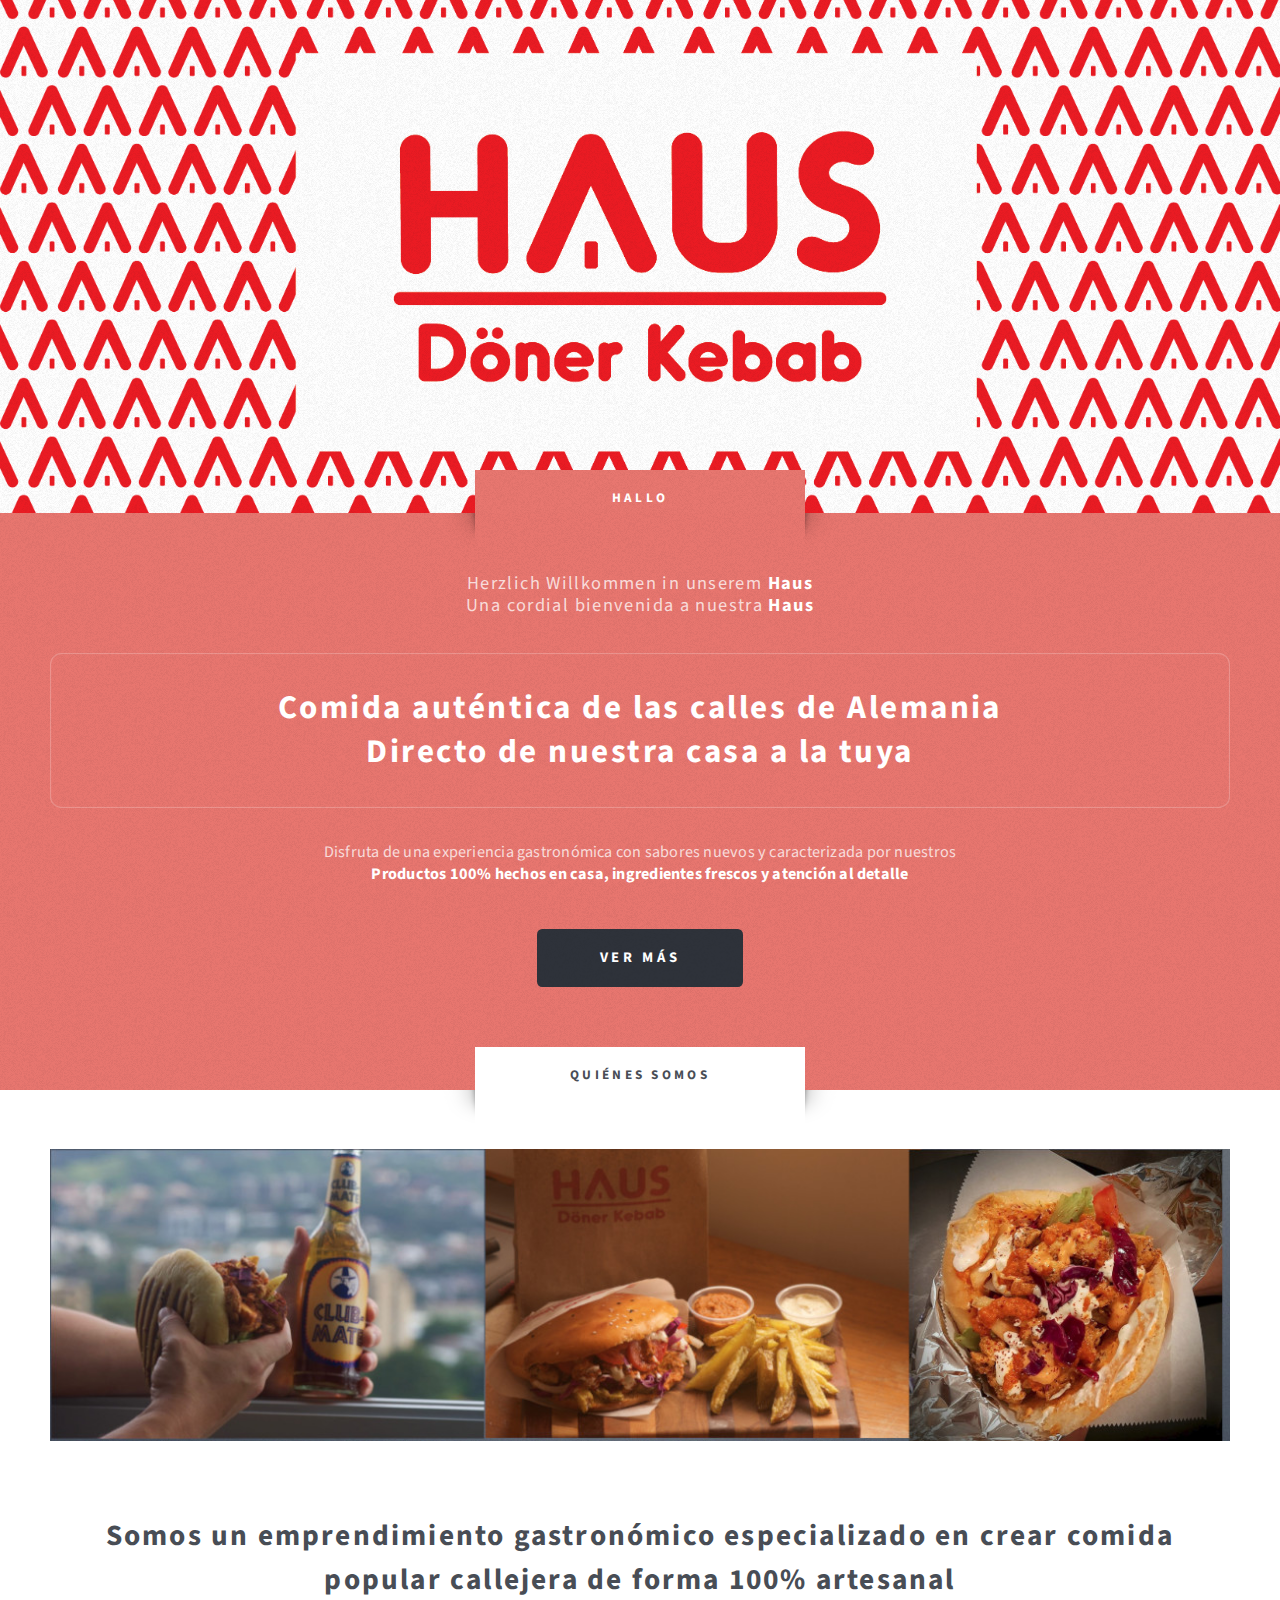
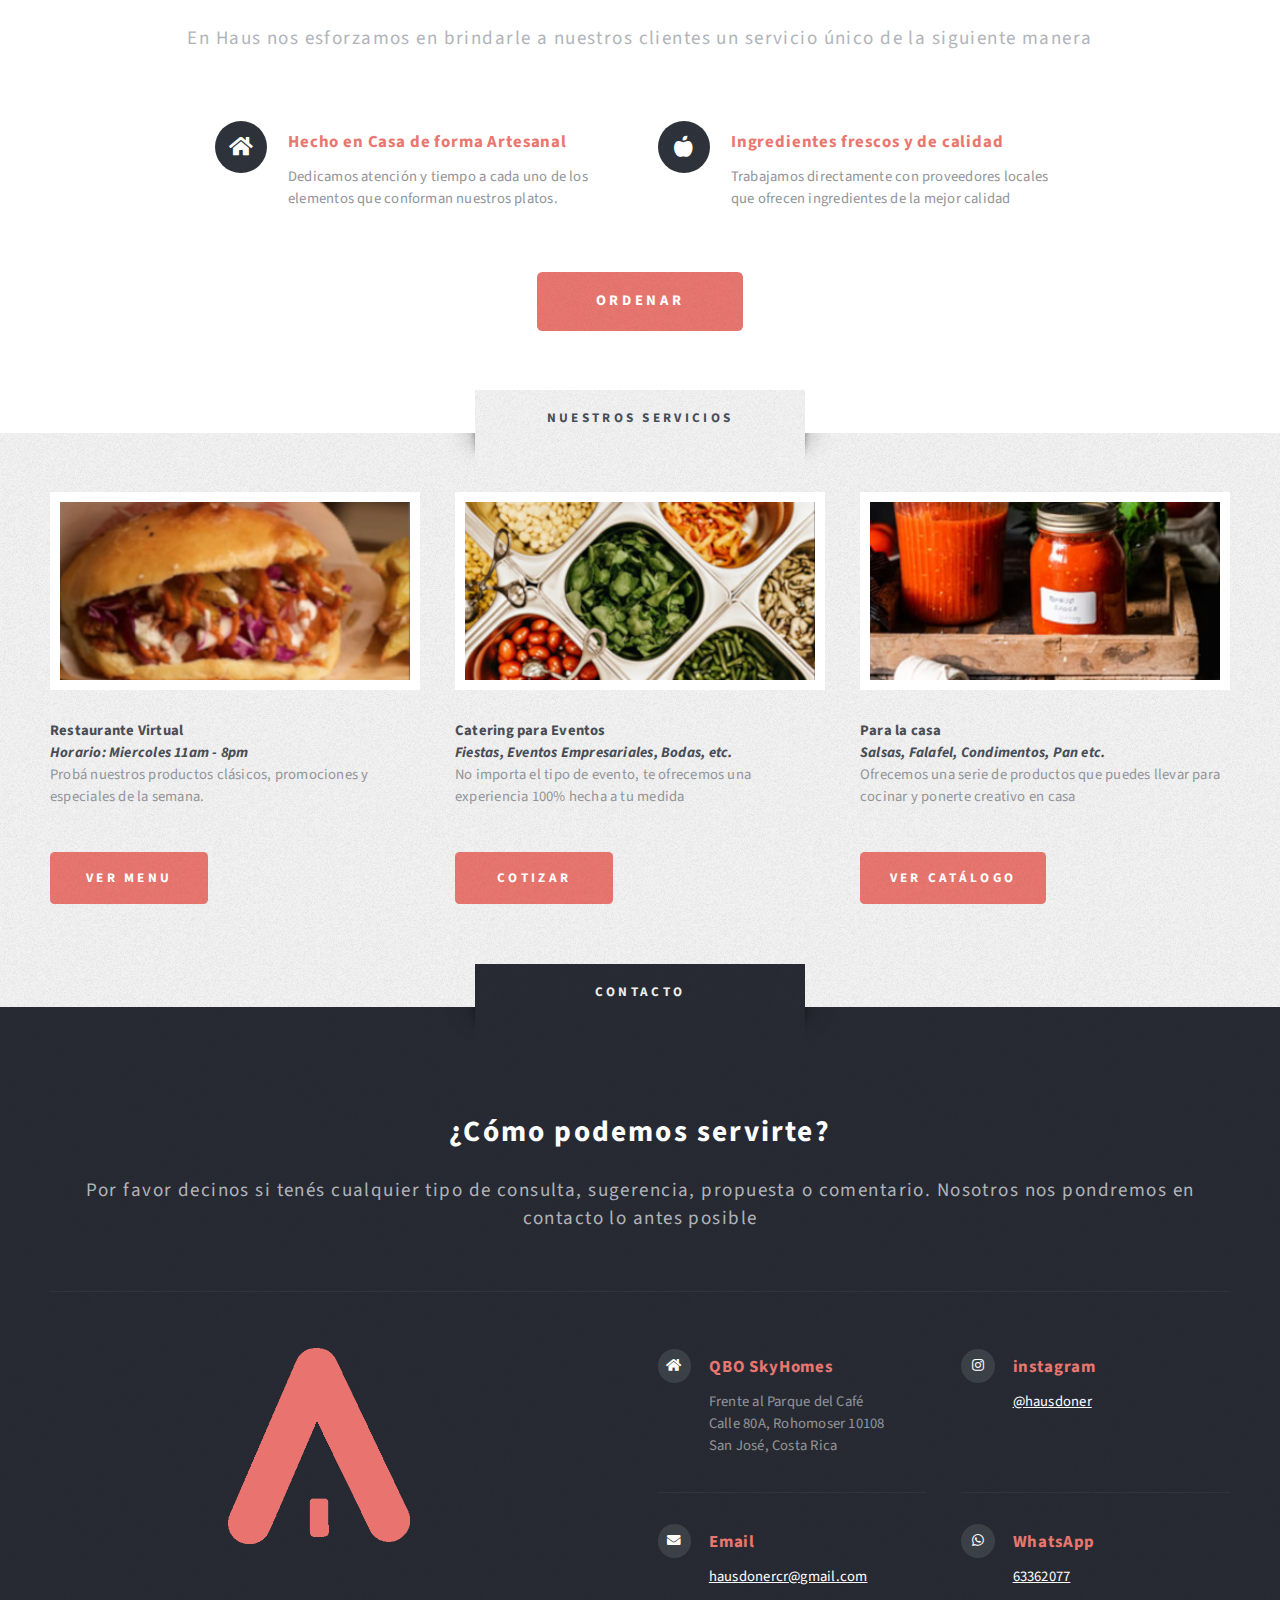
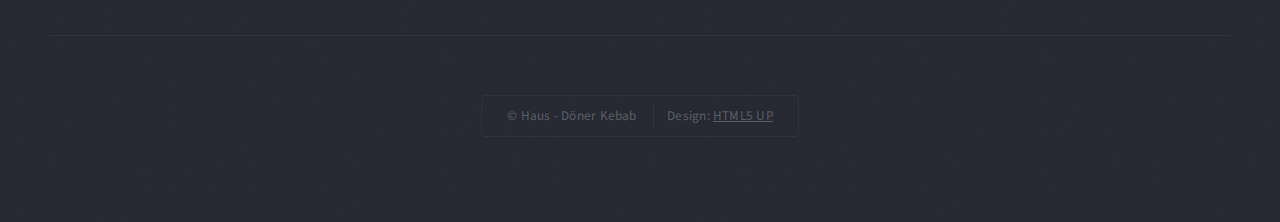
<file: index.html>
<!DOCTYPE HTML>
<!--
	Escape Velocity by HTML5 UP
	html5up.net | @ajlkn
	Free for personal and commercial use under the CCA 3.0 license (html5up.net/license)
-->
<html>

<head>
	<title>Haus Döner Kebab</title>
	<meta charset="utf-8" />
	<meta name="viewport" content="width=device-width, initial-scale=1, user-scalable=no" />
	<link rel="stylesheet" href="assets/css/main.css" />
</head>

<body class="homepage is-preload">
	<div id="page-wrapper">

		<!-- Header -->
		<section id="header" class="wrapper">

			<!-- Logo -->
			<div id="logo">

			</div>

			<!-- Nav -->
			<nav id="nav">
				<ul>
					<li class="current"><a href="index.html">Home</a></li>
					<li><a href="#main">Quiénes Somos</a></li>
					<li><a href="https://hausdonerkebab.ola.click/products">Menú (Restaurante
							Virtual)</a></li>
					<li class="current"><a href="catering.html">Catering</a></li>
					<li><a href="https://wa.me/c/50663362077">Catálogo</a></li>
				</ul>
			</nav>

		</section>

		<!-- Intro -->
		<section id="intro" class="wrapper style1">
			<div class="title">Hallo</div>
			<div class="container">
				<p class="style1">Herzlich Willkommen in unserem <strong>Haus</strong>
					<br> Una cordial bienvenida a nuestra <strong>Haus</strong>
				</p>
				<p class="style2">
					Comida auténtica de las calles de Alemania<br>
					Directo de nuestra casa a la tuya
				</p>
				<p class="style3">
					Disfruta de una experiencia gastronómica con sabores nuevos y caracterizada por
					nuestros<br>
					<strong>Productos 100% hechos en casa, ingredientes frescos y atención al
						detalle</strong>
				</p>
				<ul class="actions">
					<li><a href="#main" class="button style3 large">Ver más</a></li>
				</ul>
			</div>
		</section <!-- Main -->
		<section id="main" class="wrapper style2">
			<div class="title">Quiénes somos</div>
			<div class="container">

				<!-- Image -->
				<a href="#" class="image featured">
					<img src="images/pic01.jpg" alt="" />
				</a>

				<!-- Features -->
				<section id="features">
					<header class="style1">
						<h2>Somos un emprendimiento gastronómico especializado en crear comida
							popular callejera de forma 100% artesanal</h2>
						<p>En Haus nos esforzamos en brindarle a nuestros clientes un servicio
							único de la siguiente manera</p>
					</header>
					<div class="feature-list">
						<div class="row">
							<div class="col-6 col-12-medium">
								<section>
									<h3 class="icon solid fa-home">Hecho en Casa de
										forma Artesanal</h3>
									<p>Dedicamos atención y tiempo a cada uno de los
										elementos que conforman nuestros platos.
									</p>
								</section>
							</div>
							<div class="col-6 col-12-medium">
								<section>
									<h3 class="icon solid fa-apple-alt">Ingredientes
										frescos y de calidad</h3>
									<p>Trabajamos directamente con proveedores
										locales que ofrecen ingredientes de la
										mejor calidad
									</p>
								</section>
							</div>


						</div>
					</div>
					<ul class="actions special">
						<li><a href="#servicios" class="button style1 large">Ordenar</a></li>
					</ul>
				</section>

			</div>
		</section>

		<!-- Highlights -->
		<section id="servicios" class="wrapper style3">
			<div class="title">Nuestros Servicios</div>
			<div class="container">
				<div class="row aln-center">
					<div class="col-4 col-12-medium">
						<section class="highlight">
							<a href="#" class="image featured"><img src="images/pic02.jpg"
									alt="" /></a>
							<h3><a href="https://hausdonerkebab.ola.click/products">Restaurante
									Virtual</a></h3>
							<p><em><strong>Horario: Miercoles 11am - 8pm</strong></em>
								<br>Probá nuestros productos clásicos, promociones y
								especiales de la semana.<br>
							</p>
							<ul class="actions">
								<li><a href="https://hausdonerkebab.ola.click/products"
										class="button style1">Ver Menu</a></li>
							</ul>
						</section>
					</div>
					<div class="col-4 col-12-medium">
						<section class="highlight">
							<a href="#" class="image featured"><img src="images/buffet1.jpg"
									alt="" /></a>
							<h3><a href="#">Catering para Eventos</a></h3>
							<p><em><strong>Fiestas, Eventos Empresariales, Bodas, etc.
									</strong></em><br>
								No importa el tipo de evento, te ofrecemos una
								experiencia 100% hecha a tu medida
							</p>
							<ul class="actions">
								<li><a href="catering.html"
										class="button style1">Cotizar</a></li>
							</ul>
						</section>
					</div>
					<div class="col-4 col-12-medium">
						<section class="highlight">
							<a href="#" class="image featured"><img src="images/salsas.jpg"
									alt="" /></a>
							<h3><a href="#">Para la casa</a></h3>
							<p><em><strong>Salsas, Falafel, Condimentos, Pan
										etc.</strong></em><br>
								Ofrecemos una serie de productos que puedes llevar para
								cocinar y ponerte
								creativo en casa</p>
							<ul class="actions">
								<li><a href="https://wa.me/c/50663362077"
										class="button style1">Ver Catálogo</a>
								</li>
							</ul>
						</section>
					</div>
				</div>
			</div>
		</section>

		<!-- Footer -->
		<section id="footer" class="wrapper">
			<div class="title">Contacto</div>
			<div class="container">
				<header class="style1">
					<h2>¿Cómo podemos servirte?</h2>
					<p>
						Por favor decinos si tenés cualquier tipo de consulta, sugerencia,
						propuesta o comentario.
						Nosotros nos pondremos en contacto lo antes posible
					</p>
				</header>
				<div class="row">
					<div id="a-logo" class="col-6 col-12-medium"
						style="background: url('images/A-Logo2.png');background-size:30%;background-repeat: no-repeat; background-position: center;">
					</div>
					<div class="col-6 col-12-medium">

						<!-- Contact -->
						<section class="feature-list small">
							<div class="row">
								<div class="col-6 col-12-small">
									<section>
										<h3 class="icon solid fa-home">QBO
											SkyHomes
										</h3>
										<p>
											Frente al Parque del Café<br>
											Calle 80A, Rohomoser 10108<br>
											San José, Costa Rica
										</p>
									</section>
								</div>
								<div class="col-6 col-12-small">
									<section>
										<h3 class="icon brands fa-instagram">
											instagram</h3>
										<p>
											<a
												href="https://instagram.com/hausdoner">@hausdoner</a><br />
										</p>
									</section>
								</div>
								<div class="col-6 col-12-small">
									<section>
										<h3 class="icon solid fa-envelope">Email
										</h3>
										<p>
											<a
												href="mailto: hausdonercr@gmail.com">hausdonercr@gmail.com</a>
										</p>
									</section>
								</div>
								<div class="col-6 col-12-small">
									<section>
										<h3 class="icon brands fa-whatsapp">
											WhatsApp</h3>
										<p>
											<a
												href="https://wa.me/50663362077">63362077</a>
										</p>
									</section>
								</div>
							</div>
						</section>

					</div>
				</div>
				<div id="copyright">
					<ul>
						<li>&copy; Haus - Döner Kebab</li>
						<li>Design: <a href="http://html5up.net">HTML5 UP</a></li>
					</ul>
				</div>
			</div>
		</section>

	</div>

	<!-- Scripts -->
	<script src="assets/js/jquery.min.js"></script>
	<script src="assets/js/jquery.dropotron.min.js"></script>
	<script src="assets/js/browser.min.js"></script>
	<script src="assets/js/breakpoints.min.js"></script>
	<script src="assets/js/util.js"></script>
	<script src="assets/js/main.js"></script>

</body>

</html>
</file>
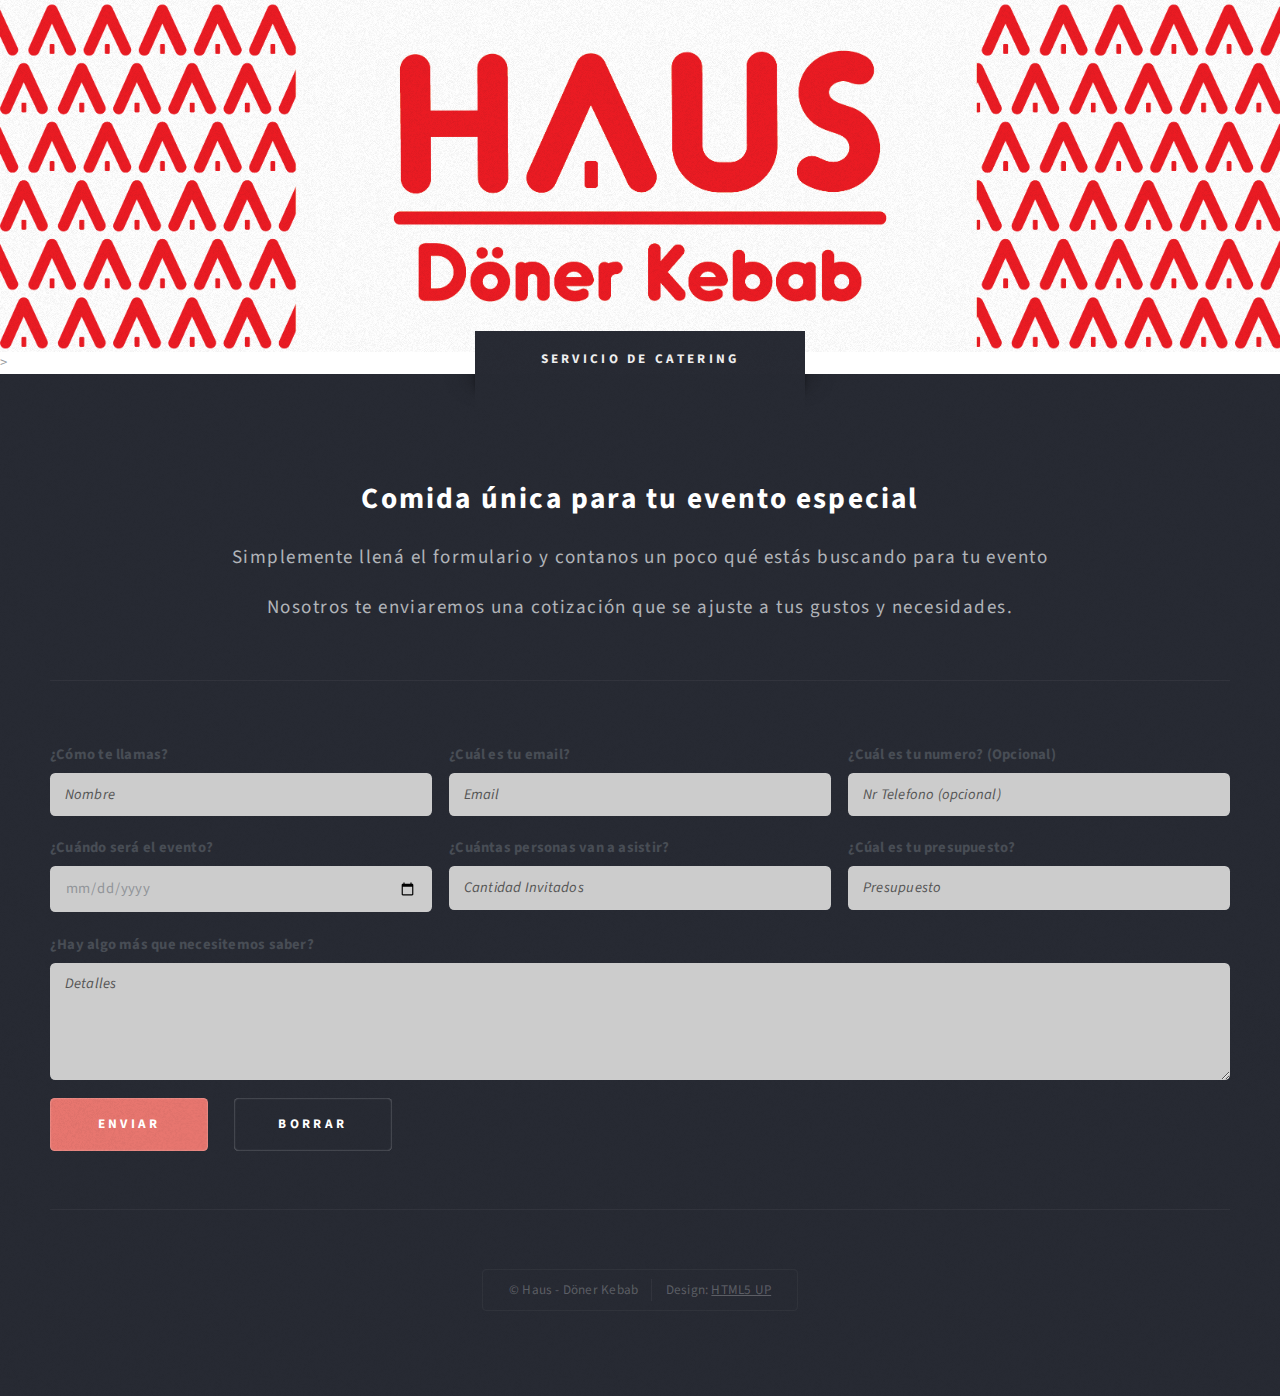
<file: catering.html>
<!DOCTYPE HTML>
<!--
	Escape Velocity by HTML5 UP
	html5up.net | @ajlkn
	Free for personal and commercial use under the CCA 3.0 license (html5up.net/license)
-->
<html>
	<head>
		<title>Catering | Haus - Döner Kebab</title>
		<meta charset="utf-8" />
		<meta name="viewport" content="width=device-width, initial-scale=1, user-scalable=no" />
		<link rel="stylesheet" href="assets/css/main.css" />
	</head>
	<body class="no-sidebar is-preload">
		<div id="page-wrapper">

			<!-- Header -->
				<section id="header" class="wrapper">

					<!-- Logo -->
						<div id="logo">
						</div>

					<!-- Nav -->
						<nav id="nav">
							<ul>
								<li><a href="index.html">Home</a></li>
								<li><a href="https://hausdonerkebab.ola.click/products">Menú (Restaurante Virtual)</a></li>
								<li class="current"><a href="no-sidebar.html">Catering</a></li>
								<li><a href="https://wa.me/c/50663362077">Catálogo</a></li>
							</ul>
						</nav>

				</section>

		>

					<!-- Footer -->
				<section id="footer" class="wrapper">
					<div class="title">Servicio de Catering</div>
					<div class="container">
						<header class="style1">
							<h2>Comida única para tu evento especial</h2>
							<p>
								Simplemente llená el formulario y contanos un poco qué estás buscando para tu evento
							</p>
							<p>
								Nosotros te enviaremos una cotización que se ajuste a tus gustos y necesidades.
							</p>
						</header>
						<div class="row">
							<div class="col-12 col-12-medium">

								<!-- Contact Form -->
									<section>
										<form method="post" action="https://formspree.io/f/xjvjdybz">
											<div class="row gtr-50">
											
												<div class="col-4 col-12-small">
													<label for="conact-name">¿Cómo te llamas?</label>
													<input type="text" name="name" id="contact-name" placeholder="Nombre" required/>
												</div>
												<div class="col-4 col-12-small">
													<label for="conact-email">¿Cuál es tu email?</label>
													<input type="text" name="email" id="contact-email" placeholder="Email" required/>
												</div>
												<div class="col-4 col-12-small">
													<label for="contact-tel">¿Cuál es tu numero? (Opcional)</label>
													<input type="text" name="tel" id="contact-tel" placeholder="Nr Telefono (opcional)"/>
												</div>

												
												<div class="col-4 col-12-small">
													<label for="contact-name">¿Cuándo será el evento?</label>
													<input type="date" name="name" id="contact-date" required/>
												</div>
												<div class="col-4 col-12-small">
													<label for="contact-guests">¿Cuántas personas van a asistir?</label>
													<input type="number" name="guests" id="contact-guests" placeholder="Cantidad Invitados" required/>
												</div>
												<div class="col-4 col-12-small">
													<label for="contact-name">¿Cúal es tu presupuesto?</label>
													<input type="number" name="budget" id="contact-budget" placeholder="Presupuesto" required/>
												</div>
										



												<div class="col-12">
													<label for="contact-message">¿Hay algo más que necesitemos saber?</label>
													<textarea name="message" id="contact-message" placeholder="Detalles" rows="3"></textarea>
												</div>
												<div class="col-12 center">
													<ul class="actions">
														<li><input type="submit" class="style1" value="Enviar" /></li>
														<li><input type="reset" class="style2" value="Borrar" /></li>
													</ul>
												</div>
											</div>
										</form>
									</section>

							</div>
				
						</div>
						<div id="copyright">
							<ul>
								<li>&copy; Haus - Döner Kebab</li><li>Design: <a href="http://html5up.net">HTML5 UP</a></li>
							</ul>
						</div>
					</div>
				</section>

		</div>

		<!-- Scripts -->
			<script src="assets/js/jquery.min.js"></script>
			<script src="assets/js/jquery.dropotron.min.js"></script>
			<script src="assets/js/browser.min.js"></script>
			<script src="assets/js/breakpoints.min.js"></script>
			<script src="assets/js/util.js"></script>
			<script src="assets/js/main.js"></script>

	</body>
</html>
</file>
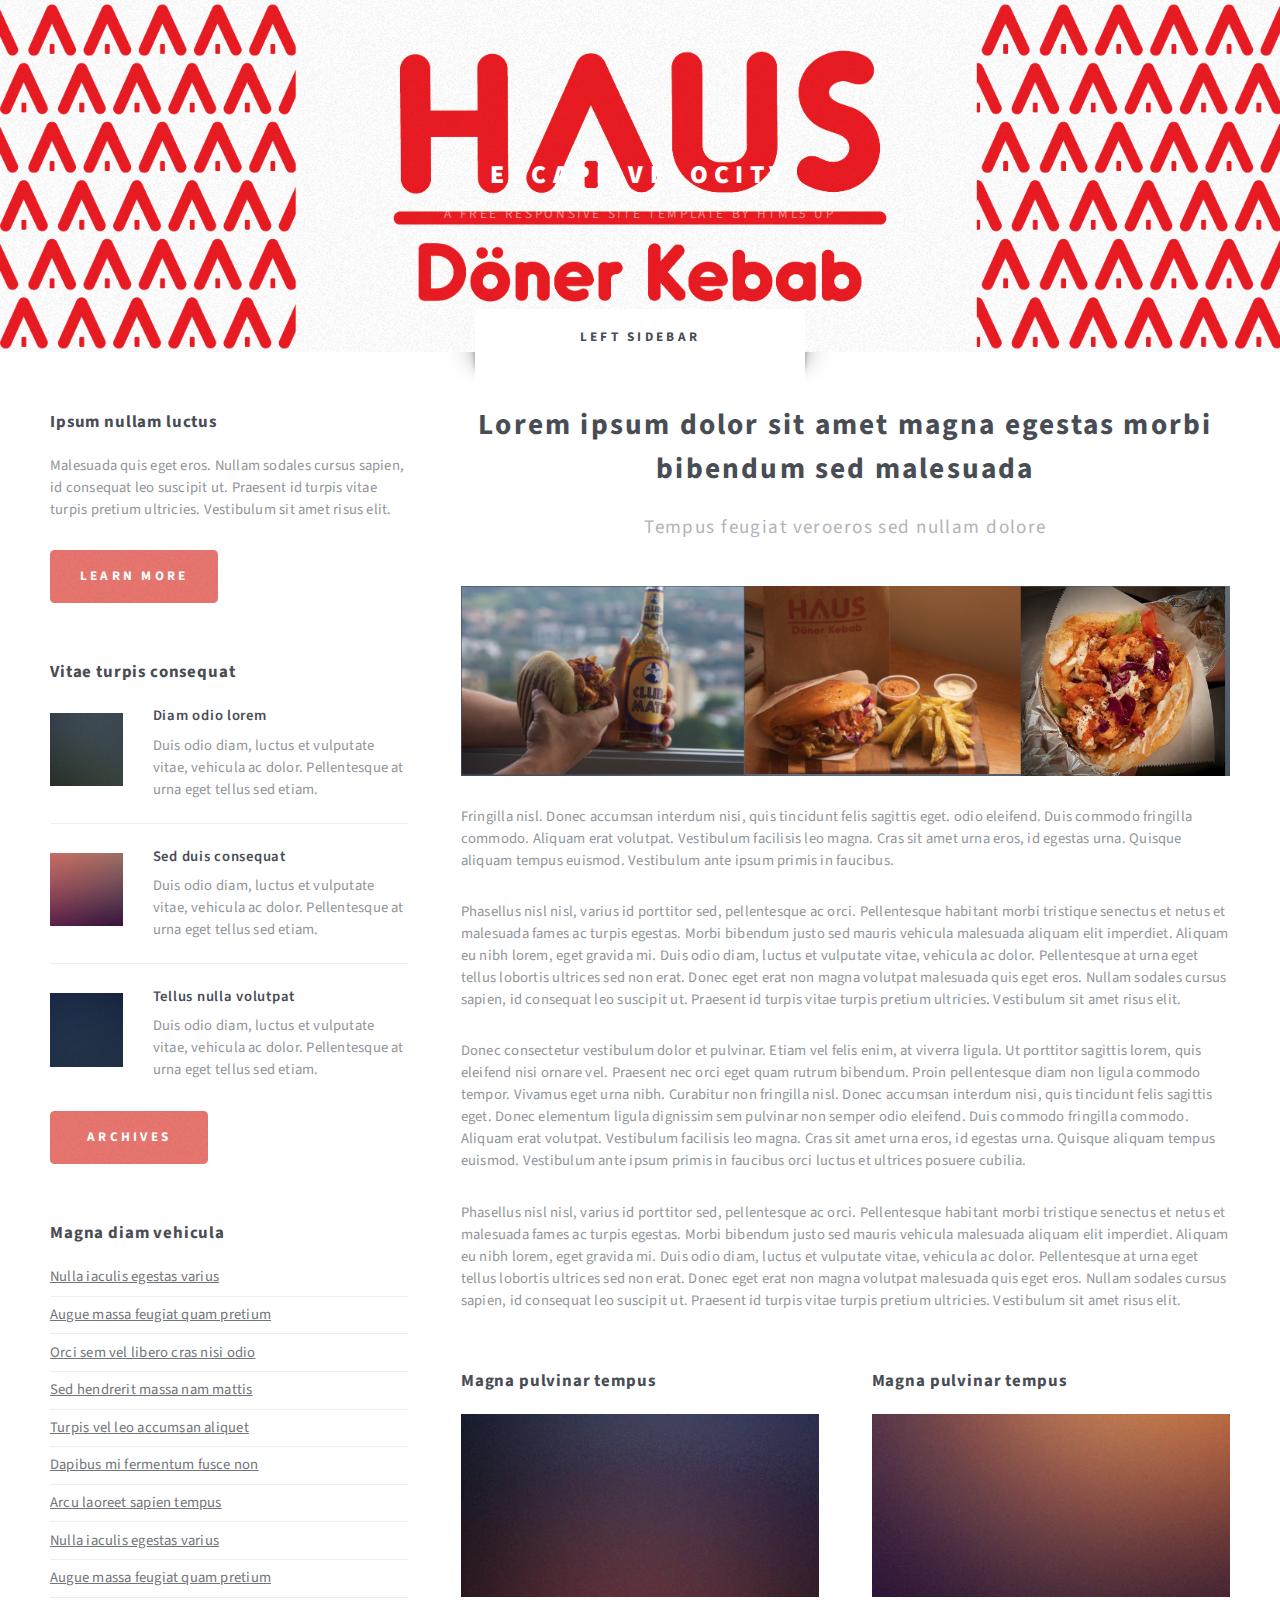
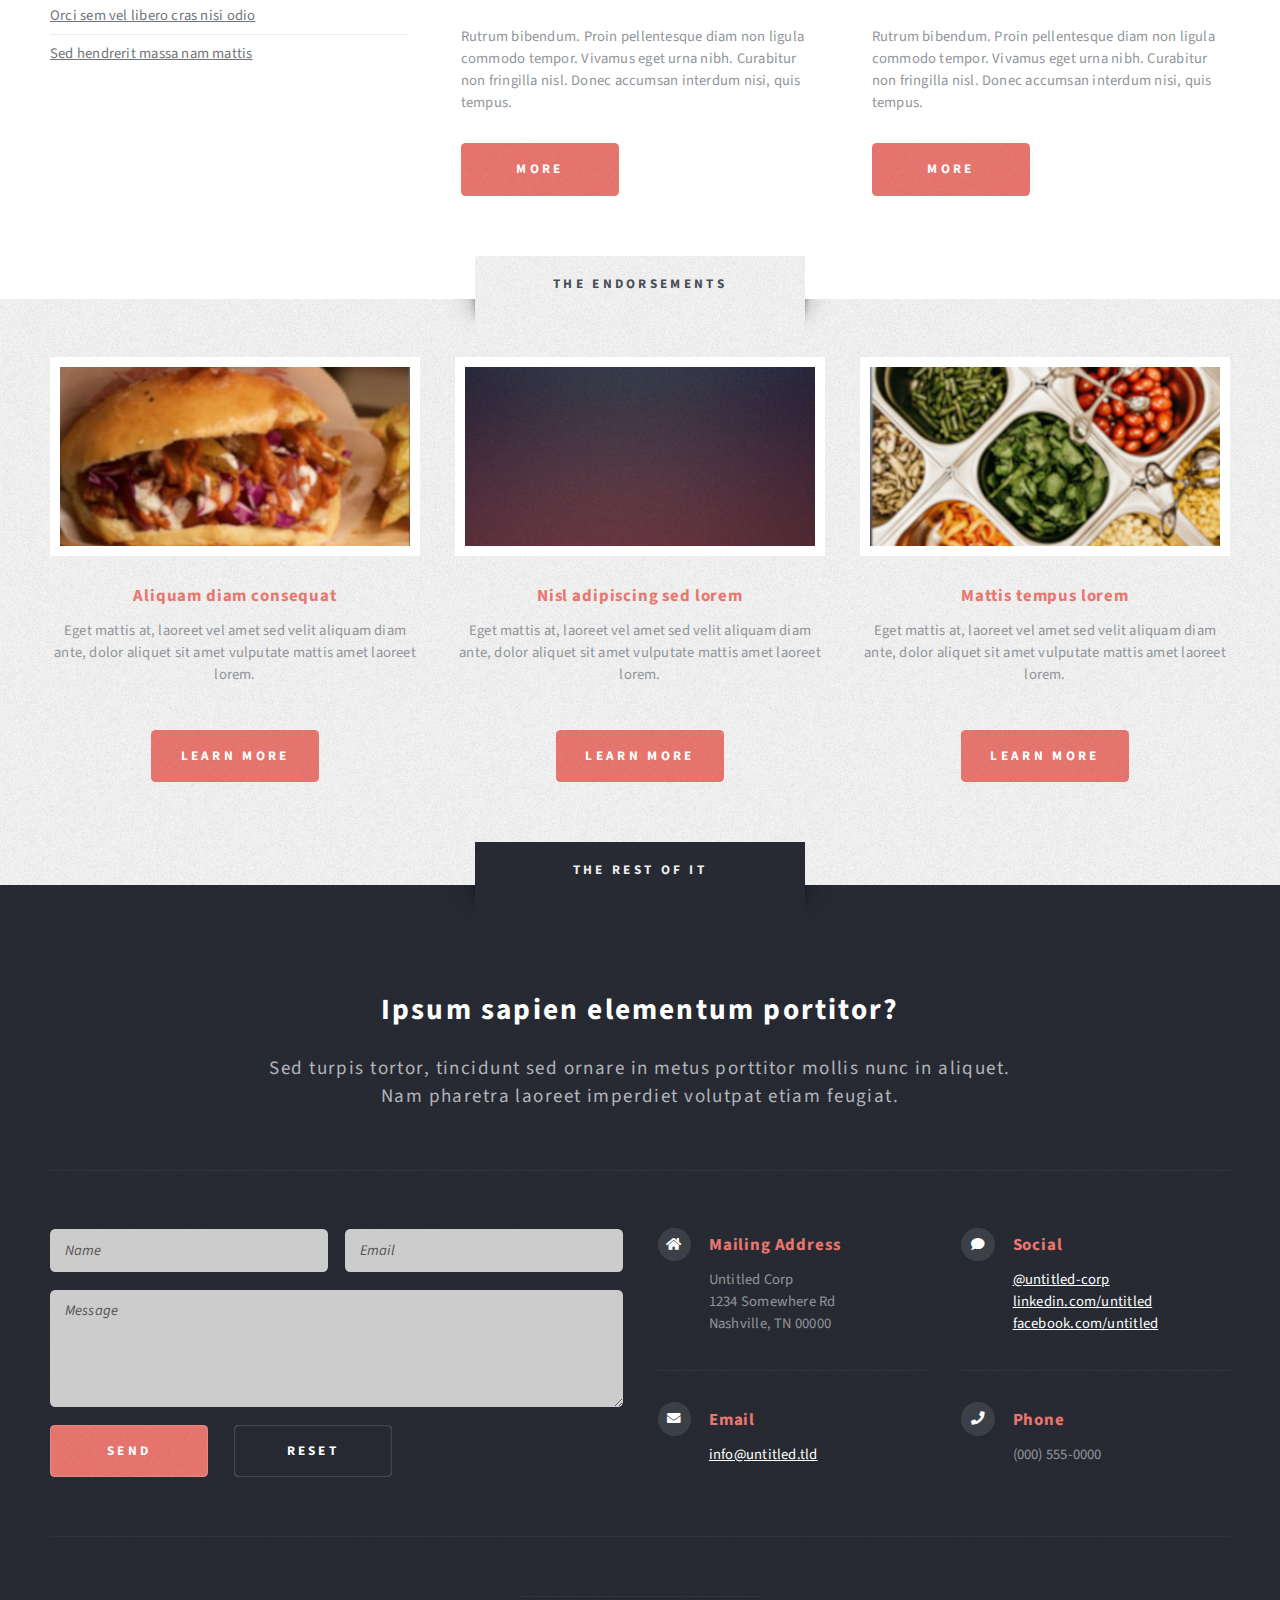
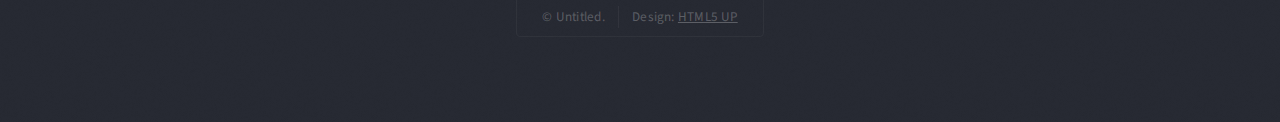
<file: left-sidebar.html>
<!DOCTYPE HTML>
<!--
	Escape Velocity by HTML5 UP
	html5up.net | @ajlkn
	Free for personal and commercial use under the CCA 3.0 license (html5up.net/license)
-->
<html>
	<head>
		<title>Left Sidebar - Escape Velocity by HTML5 UP</title>
		<meta charset="utf-8" />
		<meta name="viewport" content="width=device-width, initial-scale=1, user-scalable=no" />
		<link rel="stylesheet" href="assets/css/main.css" />
	</head>
	<body class="left-sidebar is-preload">
		<div id="page-wrapper">

			<!-- Header -->
				<section id="header" class="wrapper">

					<!-- Logo -->
						<div id="logo">
							<h1><a href="index.html">Escape Velocity</a></h1>
							<p>A free responsive site template by HTML5 UP</p>
						</div>

					<!-- Nav -->
						<nav id="nav">
							<ul>
								<li><a href="index.html">Home</a></li>
								<li>
									<a href="#">Dropdown</a>
									<ul>
										<li><a href="#">Lorem ipsum</a></li>
										<li><a href="#">Magna veroeros</a></li>
										<li><a href="#">Etiam nisl</a></li>
										<li>
											<a href="#">Sed consequat</a>
											<ul>
												<li><a href="#">Lorem dolor</a></li>
												<li><a href="#">Amet consequat</a></li>
												<li><a href="#">Magna phasellus</a></li>
												<li><a href="#">Etiam nisl</a></li>
												<li><a href="#">Sed feugiat</a></li>
											</ul>
										</li>
										<li><a href="#">Nisl tempus</a></li>
									</ul>
								</li>
								<li class="current"><a href="left-sidebar.html">Left Sidebar</a></li>
								<li><a href="right-sidebar.html">Right Sidebar</a></li>
								<li><a href="no-sidebar.html">No Sidebar</a></li>
							</ul>
						</nav>

				</section>

			<!-- Main -->
				<section id="main" class="wrapper style2">
					<div class="title">Left Sidebar</div>
					<div class="container">
						<div class="row gtr-150">
							<div class="col-4 col-12-medium">

								<!-- Sidebar -->
									<div id="sidebar">
										<section class="box">
											<header>
												<h2>Ipsum nullam luctus</h2>
											</header>
											<p>Malesuada quis eget eros. Nullam sodales cursus sapien, id consequat
											leo suscipit ut. Praesent id turpis vitae turpis pretium ultricies. Vestibulum sit
											amet risus elit.</p>
											<a href="#" class="button style1">Learn More</a>
										</section>
										<section class="box">
											<header>
												<h2>Vitae turpis consequat</h2>
											</header>
											<ul class="style2">
												<li>
													<article class="box post-excerpt">
														<a href="#" class="image left"><img src="images/pic08.jpg" alt="" /></a>
														<h3><a href="#">Diam odio lorem</a></h3>
														<p>Duis odio diam, luctus et vulputate vitae, vehicula ac dolor. Pellentesque at urna eget tellus sed etiam.</p>
													</article>
												</li>
												<li>
													<article class="box post-excerpt">
														<a href="#" class="image left"><img src="images/pic09.jpg" alt="" /></a>
														<h3><a href="#">Sed duis consequat</a></h3>
														<p>Duis odio diam, luctus et vulputate vitae, vehicula ac dolor. Pellentesque at urna eget tellus sed etiam.</p>
													</article>
												</li>
												<li>
													<article class="box post-excerpt">
														<a href="#" class="image left"><img src="images/pic10.jpg" alt="" /></a>
														<h3><a href="#">Tellus nulla volutpat</a></h3>
														<p>Duis odio diam, luctus et vulputate vitae, vehicula ac dolor. Pellentesque at urna eget tellus sed etiam.</p>
													</article>
												</li>
											</ul>
											<a href="#" class="button style1">Archives</a>
										</section>
										<section class="box">
											<header>
												<h2>Magna diam vehicula</h2>
											</header>
											<ul class="style3">
												<li><a href="#">Nulla iaculis egestas varius</a></li>
												<li><a href="#">Augue massa feugiat quam pretium</a></li>
												<li><a href="#">Orci sem vel libero cras nisi odio</a></li>
												<li><a href="#">Sed hendrerit massa nam mattis</a></li>
												<li><a href="#">Turpis vel leo accumsan aliquet</a></li>
												<li><a href="#">Dapibus mi fermentum fusce non</a></li>
												<li><a href="#">Arcu laoreet sapien tempus</a></li>
												<li><a href="#">Nulla iaculis egestas varius</a></li>
												<li><a href="#">Augue massa feugiat quam pretium</a></li>
												<li><a href="#">Orci sem vel libero cras nisi odio</a></li>
												<li><a href="#">Sed hendrerit massa nam mattis</a></li>
											</ul>
										</section>
									</div>

							</div>
							<div class="col-8 col-12-medium imp-medium">

								<!-- Content -->
									<div id="content">
										<article class="box post">
											<header class="style1">
												<h2>Lorem ipsum dolor sit amet magna egestas morbi bibendum sed malesuada</h2>
												<p>Tempus feugiat veroeros sed nullam dolore</p>
											</header>
											<a href="#" class="image featured">
												<img src="images/pic01.jpg" alt="" />
											</a>
											<p>Fringilla nisl. Donec accumsan interdum nisi, quis tincidunt felis sagittis eget.
											odio eleifend. Duis commodo fringilla commodo. Aliquam erat volutpat. Vestibulum
											facilisis leo magna. Cras sit amet urna eros, id egestas urna. Quisque aliquam
											tempus euismod. Vestibulum ante ipsum primis in faucibus.</p>
											<p>Phasellus nisl nisl, varius id porttitor sed, pellentesque ac orci. Pellentesque
											habitant morbi tristique senectus et netus et malesuada fames ac turpis egestas. Morbi
											bibendum justo sed mauris vehicula malesuada aliquam elit imperdiet. Aliquam eu nibh
											lorem, eget gravida mi. Duis odio diam, luctus et vulputate vitae, vehicula ac dolor.
											Pellentesque at urna eget tellus lobortis ultrices sed non erat. Donec eget erat non
											magna volutpat malesuada quis eget eros. Nullam sodales cursus sapien, id consequat
											leo suscipit ut. Praesent id turpis vitae turpis pretium ultricies. Vestibulum sit
											amet risus elit.</p>
											<p>Donec consectetur vestibulum dolor et pulvinar. Etiam vel felis enim, at viverra
											ligula. Ut porttitor sagittis lorem, quis eleifend nisi ornare vel. Praesent nec orci
											eget quam rutrum bibendum. Proin pellentesque diam non ligula commodo tempor. Vivamus
											eget urna nibh. Curabitur non fringilla nisl. Donec accumsan interdum nisi, quis
											tincidunt felis sagittis eget. Donec elementum ligula dignissim sem pulvinar non semper
											odio eleifend. Duis commodo fringilla commodo. Aliquam erat volutpat. Vestibulum
											facilisis leo magna. Cras sit amet urna eros, id egestas urna. Quisque aliquam
											tempus euismod. Vestibulum ante ipsum primis in faucibus orci luctus et ultrices
											posuere cubilia.</p>
											<p>Phasellus nisl nisl, varius id porttitor sed, pellentesque ac orci. Pellentesque
											habitant morbi tristique senectus et netus et malesuada fames ac turpis egestas. Morbi
											bibendum justo sed mauris vehicula malesuada aliquam elit imperdiet. Aliquam eu nibh
											lorem, eget gravida mi. Duis odio diam, luctus et vulputate vitae, vehicula ac dolor.
											Pellentesque at urna eget tellus lobortis ultrices sed non erat. Donec eget erat non
											magna volutpat malesuada quis eget eros. Nullam sodales cursus sapien, id consequat
											leo suscipit ut. Praesent id turpis vitae turpis pretium ultricies. Vestibulum sit
											amet risus elit.</p>
										</article>
										<div class="row gtr-150">
											<div class="col-6 col-12-small">
												<section class="box">
													<header>
														<h2>Magna pulvinar tempus</h2>
													</header>
													<a href="#" class="image featured"><img src="images/pic05.jpg" alt="" /></a>
													<p>Rutrum bibendum. Proin pellentesque diam non ligula commodo tempor. Vivamus
													eget urna nibh. Curabitur non fringilla nisl. Donec accumsan interdum nisi, quis
													tempus.</p>
													<a href="#" class="button style1">More</a>
												</section>
											</div>
											<div class="col-6 col-12-small">
												<section class="box">
													<header>
														<h2>Magna pulvinar tempus</h2>
													</header>
													<a href="#" class="image featured"><img src="images/pic06.jpg" alt="" /></a>
													<p>Rutrum bibendum. Proin pellentesque diam non ligula commodo tempor. Vivamus
													eget urna nibh. Curabitur non fringilla nisl. Donec accumsan interdum nisi, quis
													tempus.</p>
													<a href="#" class="button style1">More</a>
												</section>
											</div>
										</div>
									</div>

							</div>
						</div>
					</div>
				</section>

			<!-- Highlights -->
				<section id="highlights" class="wrapper style3">
					<div class="title">The Endorsements</div>
					<div class="container">
						<div class="row aln-center">
							<div class="col-4 col-12-medium">
								<section class="highlight">
									<a href="#" class="image featured"><img src="images/pic02.jpg" alt="" /></a>
									<h3><a href="#">Aliquam diam consequat</a></h3>
									<p>Eget mattis at, laoreet vel amet sed velit aliquam diam ante, dolor aliquet sit amet vulputate mattis amet laoreet lorem.</p>
									<ul class="actions">
										<li><a href="#" class="button style1">Learn More</a></li>
									</ul>
								</section>
							</div>
							<div class="col-4 col-12-medium">
								<section class="highlight">
									<a href="#" class="image featured"><img src="images/pic03.jpg" alt="" /></a>
									<h3><a href="#">Nisl adipiscing sed lorem</a></h3>
									<p>Eget mattis at, laoreet vel amet sed velit aliquam diam ante, dolor aliquet sit amet vulputate mattis amet laoreet lorem.</p>
									<ul class="actions">
										<li><a href="#" class="button style1">Learn More</a></li>
									</ul>
								</section>
							</div>
							<div class="col-4 col-12-medium">
								<section class="highlight">
									<a href="#" class="image featured"><img src="images/pic04.jpg" alt="" /></a>
									<h3><a href="#">Mattis tempus lorem</a></h3>
									<p>Eget mattis at, laoreet vel amet sed velit aliquam diam ante, dolor aliquet sit amet vulputate mattis amet laoreet lorem.</p>
									<ul class="actions">
										<li><a href="#" class="button style1">Learn More</a></li>
									</ul>
								</section>
							</div>
						</div>
					</div>
				</section>

			<!-- Footer -->
				<section id="footer" class="wrapper">
					<div class="title">The Rest Of It</div>
					<div class="container">
						<header class="style1">
							<h2>Ipsum sapien elementum portitor?</h2>
							<p>
								Sed turpis tortor, tincidunt sed ornare in metus porttitor mollis nunc in aliquet.<br />
								Nam pharetra laoreet imperdiet volutpat etiam feugiat.
							</p>
						</header>
						<div class="row">
							<div class="col-6 col-12-medium">

								<!-- Contact Form -->
									<section>
										<form method="post" action="#">
											<div class="row gtr-50">
												<div class="col-6 col-12-small">
													<input type="text" name="name" id="contact-name" placeholder="Name" />
												</div>
												<div class="col-6 col-12-small">
													<input type="text" name="email" id="contact-email" placeholder="Email" />
												</div>
												<div class="col-12">
													<textarea name="message" id="contact-message" placeholder="Message" rows="4"></textarea>
												</div>
												<div class="col-12">
													<ul class="actions">
														<li><input type="submit" class="style1" value="Send" /></li>
														<li><input type="reset" class="style2" value="Reset" /></li>
													</ul>
												</div>
											</div>
										</form>
									</section>

							</div>
							<div class="col-6 col-12-medium">

								<!-- Contact -->
									<section class="feature-list small">
										<div class="row">
											<div class="col-6 col-12-small">
												<section>
													<h3 class="icon solid fa-home">Mailing Address</h3>
													<p>
														Untitled Corp<br />
														1234 Somewhere Rd<br />
														Nashville, TN 00000
													</p>
												</section>
											</div>
											<div class="col-6 col-12-small">
												<section>
													<h3 class="icon solid fa-comment">Social</h3>
													<p>
														<a href="#">@untitled-corp</a><br />
														<a href="#">linkedin.com/untitled</a><br />
														<a href="#">facebook.com/untitled</a>
													</p>
												</section>
											</div>
											<div class="col-6 col-12-small">
												<section>
													<h3 class="icon solid fa-envelope">Email</h3>
													<p>
														<a href="#">info@untitled.tld</a>
													</p>
												</section>
											</div>
											<div class="col-6 col-12-small">
												<section>
													<h3 class="icon solid fa-phone">Phone</h3>
													<p>
														(000) 555-0000
													</p>
												</section>
											</div>
										</div>
									</section>

							</div>
						</div>
						<div id="copyright">
							<ul>
								<li>&copy; Untitled.</li><li>Design: <a href="http://html5up.net">HTML5 UP</a></li>
							</ul>
						</div>
					</div>
				</section>

		</div>

		<!-- Scripts -->
			<script src="assets/js/jquery.min.js"></script>
			<script src="assets/js/jquery.dropotron.min.js"></script>
			<script src="assets/js/browser.min.js"></script>
			<script src="assets/js/breakpoints.min.js"></script>
			<script src="assets/js/util.js"></script>
			<script src="assets/js/main.js"></script>

	</body>
</html>
</file>
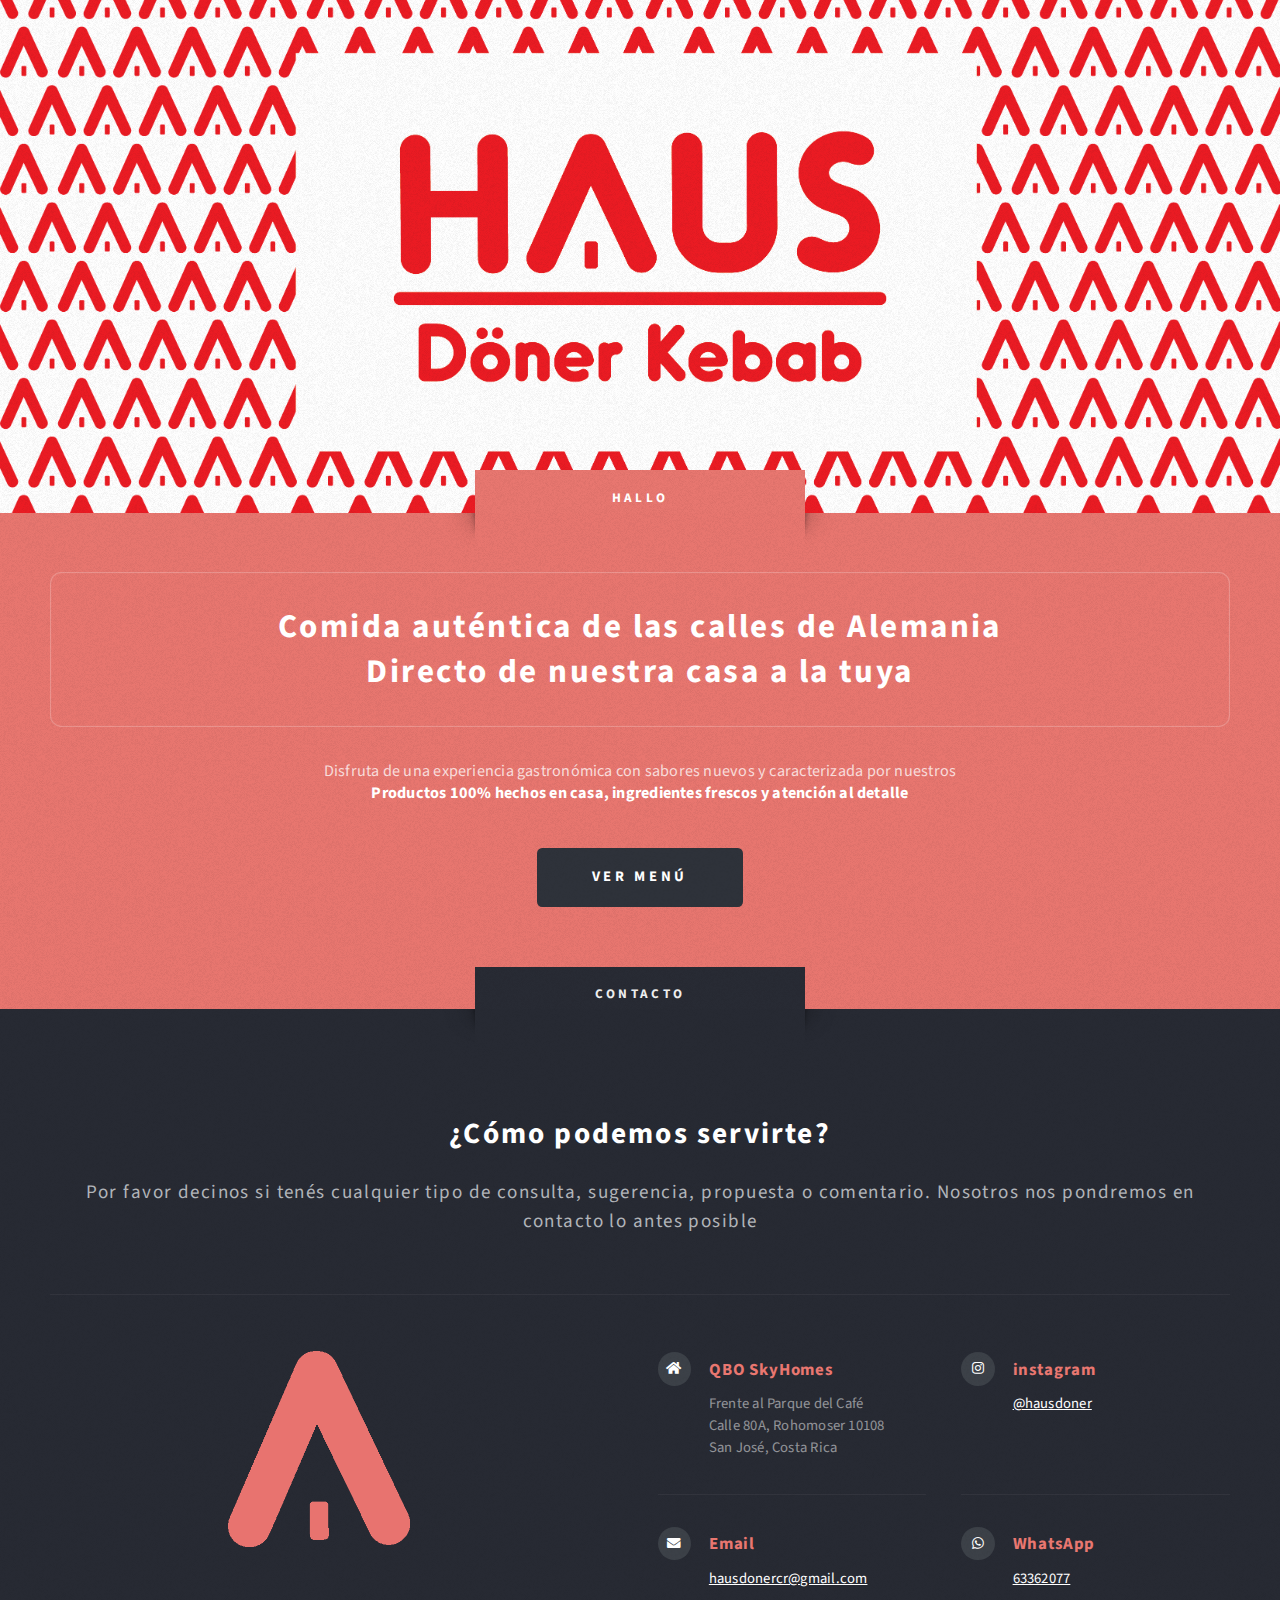
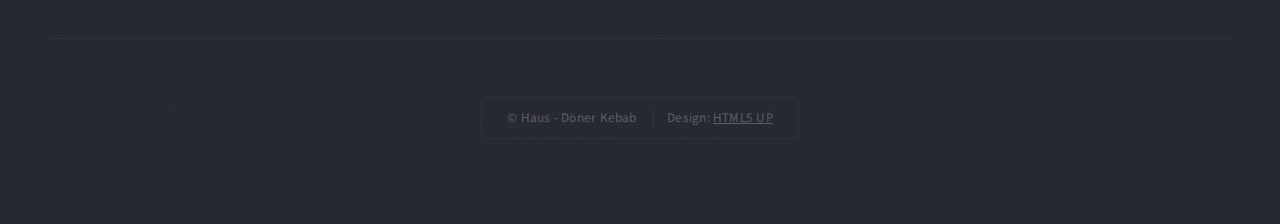
<file: menu.html>
<!DOCTYPE HTML>
<!--
	Escape Velocity by HTML5 UP
	html5up.net | @ajlkn
	Free for personal and commercial use under the CCA 3.0 license (html5up.net/license)
-->
<html>

<head>
	<title>Menu</title>
	<meta charset="utf-8" />
	<meta name="viewport" content="width=device-width, initial-scale=1, user-scalable=no" />
	<link rel="stylesheet" href="assets/css/main.css" />
</head>

<body class="homepage is-preload">
	<div id="page-wrapper">

		<!-- Header -->
		<section id="header" class="wrapper">

			<!-- Logo -->
			<div id="logo">

			</div>

			<!-- Nav -->
			<nav id="nav">
				<ul>
					<li class="current"><a href="index.html">Home</a></li>
					<li><a href="#main">Quiénes Somos</a></li>
					<li class="current"><a href="catering.html">Catering</a></li>
					<li><a href="https://wa.me/c/50663362077">Catálogo</a></li>
				</ul>
			</nav>

		</section>

		<!-- Intro -->
		<section id="intro" class="wrapper style1">
			<div class="title">Hallo</div>
			<div class="container">
				<p class="style2">
					Comida auténtica de las calles de Alemania<br>
					Directo de nuestra casa a la tuya
				</p>
				<p class="style3">
					Disfruta de una experiencia gastronómica con sabores nuevos y caracterizada por
					nuestros<br>
					<strong>Productos 100% hechos en casa, ingredientes frescos y atención al
						detalle</strong>
				</p>
				<ul class="actions">
					<li><a href="https://hausdonerkebab.ola.click/products" class="button style3 large">Ver menú</a></li>
				</ul>
			</div>
		</section <!-- Main -->
		
		<!-- Footer -->
		<section id="footer" class="wrapper">
			<div class="title">Contacto</div>
			<div class="container">
				<header class="style1">
					<h2>¿Cómo podemos servirte?</h2>
					<p>
						Por favor decinos si tenés cualquier tipo de consulta, sugerencia,
						propuesta o comentario.
						Nosotros nos pondremos en contacto lo antes posible
					</p>
				</header>
				<div class="row">
					<div id="a-logo" class="col-6 col-12-medium"
						style="background: url('images/A-Logo2.png');background-size:30%;background-repeat: no-repeat; background-position: center;">
					</div>
					<div class="col-6 col-12-medium">

						<!-- Contact -->
						<section class="feature-list small">
							<div class="row">
								<div class="col-6 col-12-small">
									<section>
										<h3 class="icon solid fa-home">QBO
											SkyHomes
										</h3>
										<p>
											Frente al Parque del Café<br>
											Calle 80A, Rohomoser 10108<br>
											San José, Costa Rica
										</p>
									</section>
								</div>
								<div class="col-6 col-12-small">
									<section>
										<h3 class="icon brands fa-instagram">
											instagram</h3>
										<p>
											<a
												href="https://instagram.com/hausdoner">@hausdoner</a><br />
										</p>
									</section>
								</div>
								<div class="col-6 col-12-small">
									<section>
										<h3 class="icon solid fa-envelope">Email
										</h3>
										<p>
											<a
												href="mailto: hausdonercr@gmail.com">hausdonercr@gmail.com</a>
										</p>
									</section>
								</div>
								<div class="col-6 col-12-small">
									<section>
										<h3 class="icon brands fa-whatsapp">
											WhatsApp</h3>
										<p>
											<a
												href="https://wa.me/50663362077">63362077</a>
										</p>
									</section>
								</div>
							</div>
						</section>

					</div>
				</div>
				<div id="copyright">
					<ul>
						<li>&copy; Haus - Döner Kebab</li>
						<li>Design: <a href="http://html5up.net">HTML5 UP</a></li>
					</ul>
				</div>
			</div>
		</section>

	</div>

	<!-- Scripts -->
	<script src="assets/js/jquery.min.js"></script>
	<script src="assets/js/jquery.dropotron.min.js"></script>
	<script src="assets/js/browser.min.js"></script>
	<script src="assets/js/breakpoints.min.js"></script>
	<script src="assets/js/util.js"></script>
	<script src="assets/js/main.js"></script>

</body>

</html>
</file>
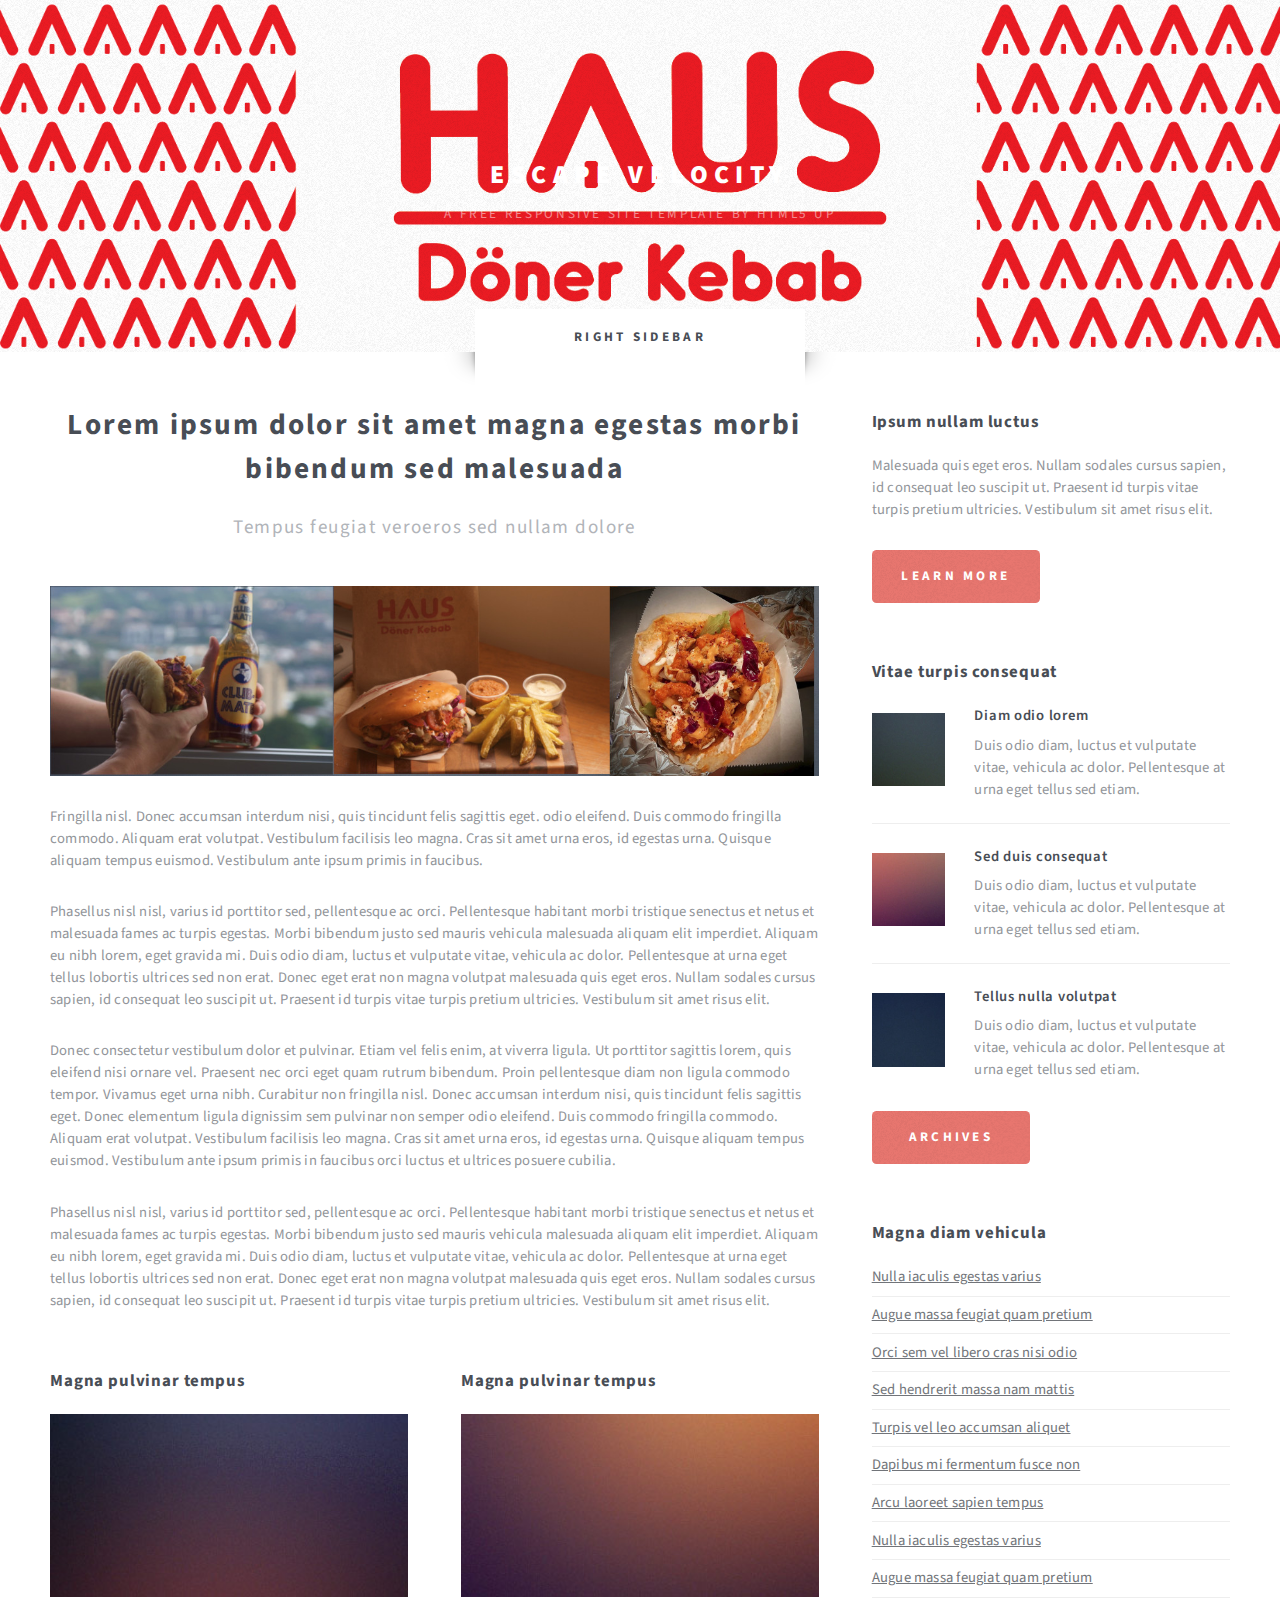
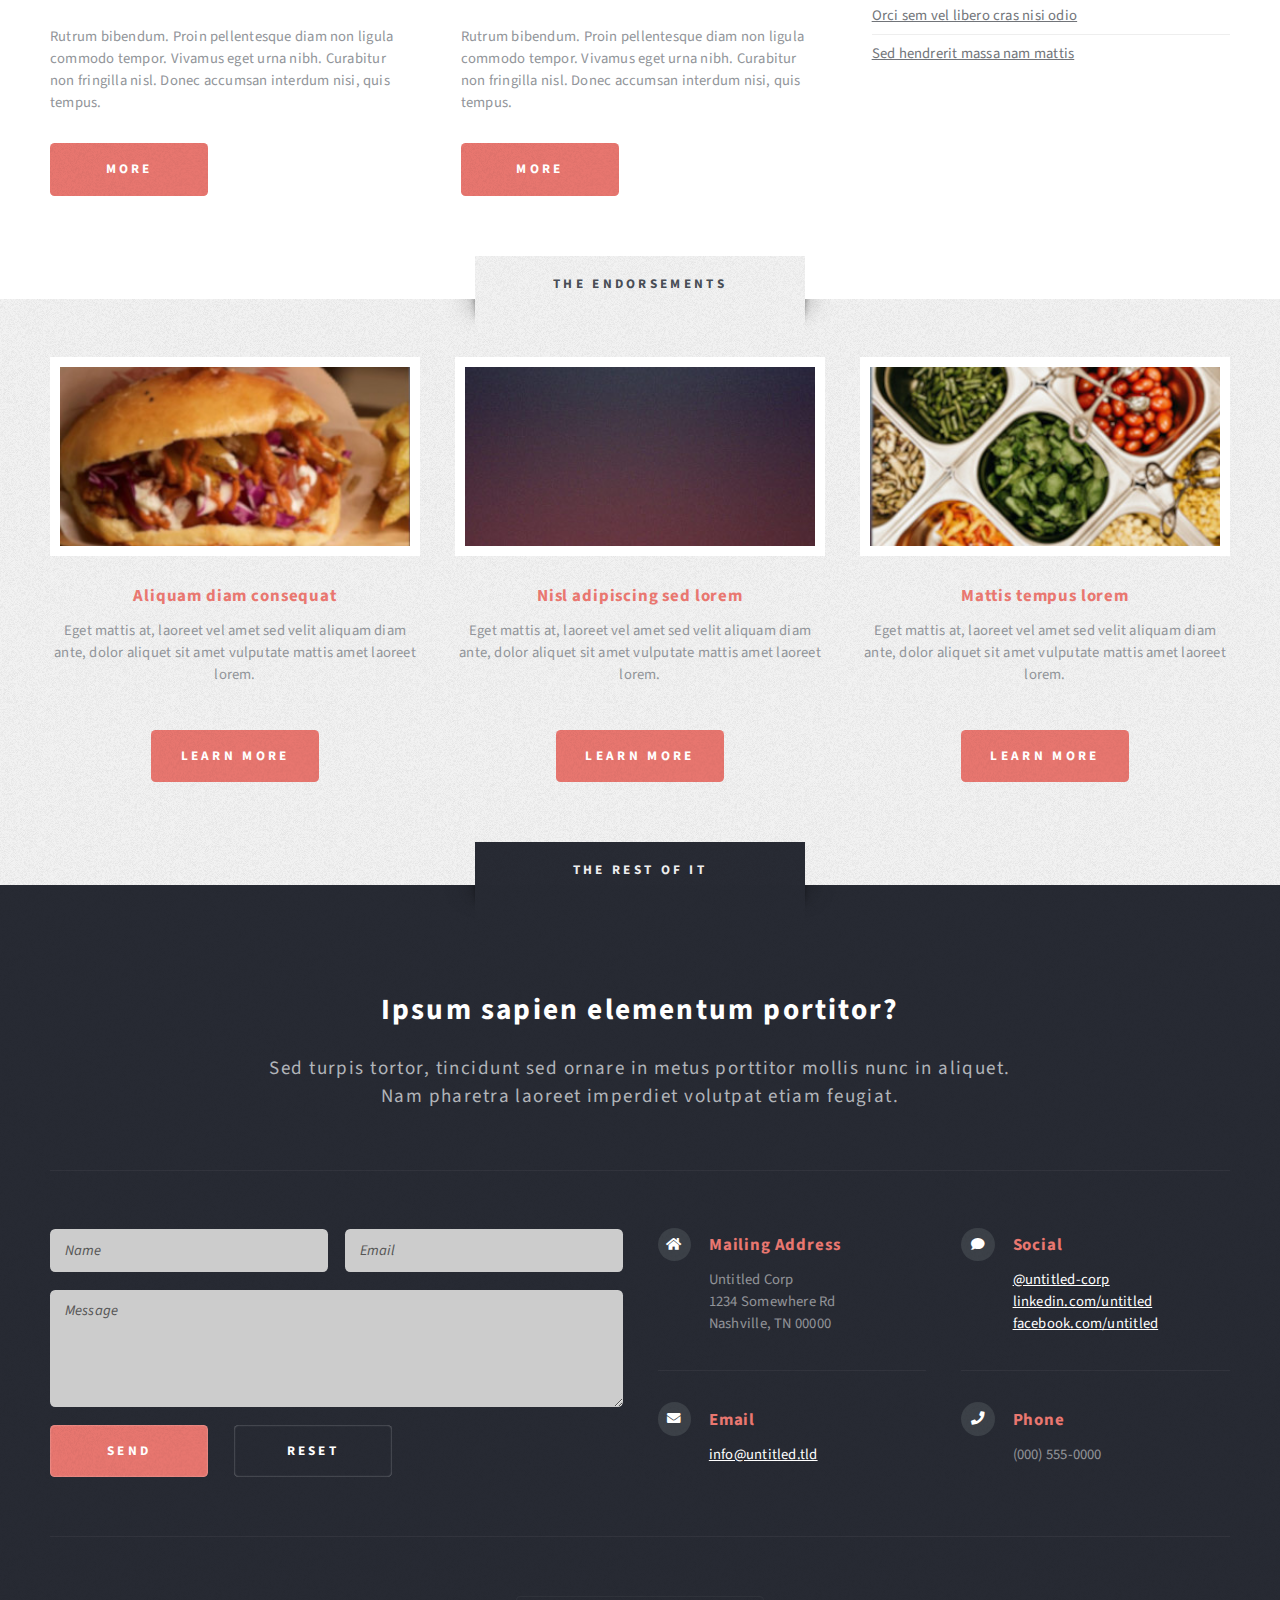
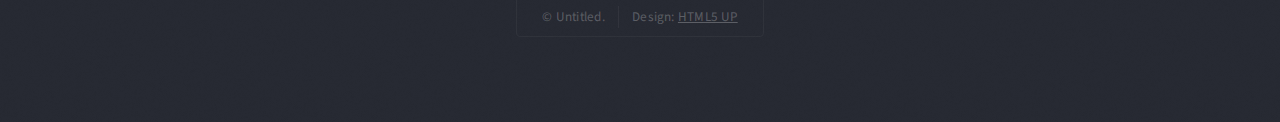
<file: right-sidebar.html>
<!DOCTYPE HTML>
<!--
	Escape Velocity by HTML5 UP
	html5up.net | @ajlkn
	Free for personal and commercial use under the CCA 3.0 license (html5up.net/license)
-->
<html>
	<head>
		<title>Right Sidebar - Escape Velocity by HTML5 UP</title>
		<meta charset="utf-8" />
		<meta name="viewport" content="width=device-width, initial-scale=1, user-scalable=no" />
		<link rel="stylesheet" href="assets/css/main.css" />
	</head>
	<body class="right-sidebar is-preload">
		<div id="page-wrapper">

			<!-- Header -->
				<section id="header" class="wrapper">

					<!-- Logo -->
						<div id="logo">
							<h1><a href="index.html">Escape Velocity</a></h1>
							<p>A free responsive site template by HTML5 UP</p>
						</div>

					<!-- Nav -->
						<nav id="nav">
							<ul>
								<li><a href="index.html">Home</a></li>
								<li>
									<a href="#">Dropdown</a>
									<ul>
										<li><a href="#">Lorem ipsum</a></li>
										<li><a href="#">Magna veroeros</a></li>
										<li><a href="#">Etiam nisl</a></li>
										<li>
											<a href="#">Sed consequat</a>
											<ul>
												<li><a href="#">Lorem dolor</a></li>
												<li><a href="#">Amet consequat</a></li>
												<li><a href="#">Magna phasellus</a></li>
												<li><a href="#">Etiam nisl</a></li>
												<li><a href="#">Sed feugiat</a></li>
											</ul>
										</li>
										<li><a href="#">Nisl tempus</a></li>
									</ul>
								</li>
								<li><a href="left-sidebar.html">Left Sidebar</a></li>
								<li class="current"><a href="right-sidebar.html">Right Sidebar</a></li>
								<li><a href="no-sidebar.html">No Sidebar</a></li>
							</ul>
						</nav>

				</section>

			<!-- Main -->
				<section id="main" class="wrapper style2">
					<div class="title">Right Sidebar</div>
					<div class="container">
						<div class="row gtr-150">
							<div class="col-8 col-12-medium">

								<!-- Content -->
									<div id="content">
										<article class="box post">
											<header class="style1">
												<h2>Lorem ipsum dolor sit amet magna egestas morbi bibendum sed malesuada</h2>
												<p>Tempus feugiat veroeros sed nullam dolore</p>
											</header>
											<a href="#" class="image featured">
												<img src="images/pic01.jpg" alt="" />
											</a>
											<p>Fringilla nisl. Donec accumsan interdum nisi, quis tincidunt felis sagittis eget.
											odio eleifend. Duis commodo fringilla commodo. Aliquam erat volutpat. Vestibulum
											facilisis leo magna. Cras sit amet urna eros, id egestas urna. Quisque aliquam
											tempus euismod. Vestibulum ante ipsum primis in faucibus.</p>
											<p>Phasellus nisl nisl, varius id porttitor sed, pellentesque ac orci. Pellentesque
											habitant morbi tristique senectus et netus et malesuada fames ac turpis egestas. Morbi
											bibendum justo sed mauris vehicula malesuada aliquam elit imperdiet. Aliquam eu nibh
											lorem, eget gravida mi. Duis odio diam, luctus et vulputate vitae, vehicula ac dolor.
											Pellentesque at urna eget tellus lobortis ultrices sed non erat. Donec eget erat non
											magna volutpat malesuada quis eget eros. Nullam sodales cursus sapien, id consequat
											leo suscipit ut. Praesent id turpis vitae turpis pretium ultricies. Vestibulum sit
											amet risus elit.</p>
											<p>Donec consectetur vestibulum dolor et pulvinar. Etiam vel felis enim, at viverra
											ligula. Ut porttitor sagittis lorem, quis eleifend nisi ornare vel. Praesent nec orci
											eget quam rutrum bibendum. Proin pellentesque diam non ligula commodo tempor. Vivamus
											eget urna nibh. Curabitur non fringilla nisl. Donec accumsan interdum nisi, quis
											tincidunt felis sagittis eget. Donec elementum ligula dignissim sem pulvinar non semper
											odio eleifend. Duis commodo fringilla commodo. Aliquam erat volutpat. Vestibulum
											facilisis leo magna. Cras sit amet urna eros, id egestas urna. Quisque aliquam
											tempus euismod. Vestibulum ante ipsum primis in faucibus orci luctus et ultrices
											posuere cubilia.</p>
											<p>Phasellus nisl nisl, varius id porttitor sed, pellentesque ac orci. Pellentesque
											habitant morbi tristique senectus et netus et malesuada fames ac turpis egestas. Morbi
											bibendum justo sed mauris vehicula malesuada aliquam elit imperdiet. Aliquam eu nibh
											lorem, eget gravida mi. Duis odio diam, luctus et vulputate vitae, vehicula ac dolor.
											Pellentesque at urna eget tellus lobortis ultrices sed non erat. Donec eget erat non
											magna volutpat malesuada quis eget eros. Nullam sodales cursus sapien, id consequat
											leo suscipit ut. Praesent id turpis vitae turpis pretium ultricies. Vestibulum sit
											amet risus elit.</p>
										</article>
										<div class="row gtr-150">
											<div class="col-6 col-12-small">
												<section class="box">
													<header>
														<h2>Magna pulvinar tempus</h2>
													</header>
													<a href="#" class="image featured"><img src="images/pic05.jpg" alt="" /></a>
													<p>Rutrum bibendum. Proin pellentesque diam non ligula commodo tempor. Vivamus
													eget urna nibh. Curabitur non fringilla nisl. Donec accumsan interdum nisi, quis
													tempus.</p>
													<a href="#" class="button style1">More</a>
												</section>
											</div>
											<div class="col-6 col-12-small">
												<section class="box">
													<header>
														<h2>Magna pulvinar tempus</h2>
													</header>
													<a href="#" class="image featured"><img src="images/pic06.jpg" alt="" /></a>
													<p>Rutrum bibendum. Proin pellentesque diam non ligula commodo tempor. Vivamus
													eget urna nibh. Curabitur non fringilla nisl. Donec accumsan interdum nisi, quis
													tempus.</p>
													<a href="#" class="button style1">More</a>
												</section>
											</div>
										</div>
									</div>

							</div>
							<div class="col-4 col-12-medium">

								<!-- Sidebar -->
									<div id="sidebar">
										<section class="box">
											<header>
												<h2>Ipsum nullam luctus</h2>
											</header>
											<p>Malesuada quis eget eros. Nullam sodales cursus sapien, id consequat
											leo suscipit ut. Praesent id turpis vitae turpis pretium ultricies. Vestibulum sit
											amet risus elit.</p>
											<a href="#" class="button style1">Learn More</a>
										</section>
										<section class="box">
											<header>
												<h2>Vitae turpis consequat</h2>
											</header>
											<ul class="style2">
												<li>
													<article class="box post-excerpt">
														<a href="#" class="image left"><img src="images/pic08.jpg" alt="" /></a>
														<h3><a href="#">Diam odio lorem</a></h3>
														<p>Duis odio diam, luctus et vulputate vitae, vehicula ac dolor. Pellentesque at urna eget tellus sed etiam.</p>
													</article>
												</li>
												<li>
													<article class="box post-excerpt">
														<a href="#" class="image left"><img src="images/pic09.jpg" alt="" /></a>
														<h3><a href="#">Sed duis consequat</a></h3>
														<p>Duis odio diam, luctus et vulputate vitae, vehicula ac dolor. Pellentesque at urna eget tellus sed etiam.</p>
													</article>
												</li>
												<li>
													<article class="box post-excerpt">
														<a href="#" class="image left"><img src="images/pic10.jpg" alt="" /></a>
														<h3><a href="#">Tellus nulla volutpat</a></h3>
														<p>Duis odio diam, luctus et vulputate vitae, vehicula ac dolor. Pellentesque at urna eget tellus sed etiam.</p>
													</article>
												</li>
											</ul>
											<a href="#" class="button style1">Archives</a>
										</section>
										<section class="box">
											<header>
												<h2>Magna diam vehicula</h2>
											</header>
											<ul class="style3">
												<li><a href="#">Nulla iaculis egestas varius</a></li>
												<li><a href="#">Augue massa feugiat quam pretium</a></li>
												<li><a href="#">Orci sem vel libero cras nisi odio</a></li>
												<li><a href="#">Sed hendrerit massa nam mattis</a></li>
												<li><a href="#">Turpis vel leo accumsan aliquet</a></li>
												<li><a href="#">Dapibus mi fermentum fusce non</a></li>
												<li><a href="#">Arcu laoreet sapien tempus</a></li>
												<li><a href="#">Nulla iaculis egestas varius</a></li>
												<li><a href="#">Augue massa feugiat quam pretium</a></li>
												<li><a href="#">Orci sem vel libero cras nisi odio</a></li>
												<li><a href="#">Sed hendrerit massa nam mattis</a></li>
											</ul>
										</section>
									</div>

							</div>
						</div>
					</div>
				</section>

			<!-- Highlights -->
				<section id="highlights" class="wrapper style3">
					<div class="title">The Endorsements</div>
					<div class="container">
						<div class="row aln-center">
							<div class="col-4 col-12-medium">
								<section class="highlight">
									<a href="#" class="image featured"><img src="images/pic02.jpg" alt="" /></a>
									<h3><a href="#">Aliquam diam consequat</a></h3>
									<p>Eget mattis at, laoreet vel amet sed velit aliquam diam ante, dolor aliquet sit amet vulputate mattis amet laoreet lorem.</p>
									<ul class="actions">
										<li><a href="#" class="button style1">Learn More</a></li>
									</ul>
								</section>
							</div>
							<div class="col-4 col-12-medium">
								<section class="highlight">
									<a href="#" class="image featured"><img src="images/pic03.jpg" alt="" /></a>
									<h3><a href="#">Nisl adipiscing sed lorem</a></h3>
									<p>Eget mattis at, laoreet vel amet sed velit aliquam diam ante, dolor aliquet sit amet vulputate mattis amet laoreet lorem.</p>
									<ul class="actions">
										<li><a href="#" class="button style1">Learn More</a></li>
									</ul>
								</section>
							</div>
							<div class="col-4 col-12-medium">
								<section class="highlight">
									<a href="#" class="image featured"><img src="images/pic04.jpg" alt="" /></a>
									<h3><a href="#">Mattis tempus lorem</a></h3>
									<p>Eget mattis at, laoreet vel amet sed velit aliquam diam ante, dolor aliquet sit amet vulputate mattis amet laoreet lorem.</p>
									<ul class="actions">
										<li><a href="#" class="button style1">Learn More</a></li>
									</ul>
								</section>
							</div>
						</div>
					</div>
				</section>

			<!-- Footer -->
				<section id="footer" class="wrapper">
					<div class="title">The Rest Of It</div>
					<div class="container">
						<header class="style1">
							<h2>Ipsum sapien elementum portitor?</h2>
							<p>
								Sed turpis tortor, tincidunt sed ornare in metus porttitor mollis nunc in aliquet.<br />
								Nam pharetra laoreet imperdiet volutpat etiam feugiat.
							</p>
						</header>
						<div class="row">
							<div class="col-6 col-12-medium">

								<!-- Contact Form -->
									<section>
										<form method="post" action="#">
											<div class="row gtr-50">
												<div class="col-6 col-12-small">
													<input type="text" name="name" id="contact-name" placeholder="Name" />
												</div>
												<div class="col-6 col-12-small">
													<input type="text" name="email" id="contact-email" placeholder="Email" />
												</div>
												<div class="col-12">
													<textarea name="message" id="contact-message" placeholder="Message" rows="4"></textarea>
												</div>
												<div class="col-12">
													<ul class="actions">
														<li><input type="submit" class="style1" value="Send" /></li>
														<li><input type="reset" class="style2" value="Reset" /></li>
													</ul>
												</div>
											</div>
										</form>
									</section>

							</div>
							<div class="col-6 col-12-medium">

								<!-- Contact -->
									<section class="feature-list small">
										<div class="row">
											<div class="col-6 col-12-small">
												<section>
													<h3 class="icon solid fa-home">Mailing Address</h3>
													<p>
														Untitled Corp<br />
														1234 Somewhere Rd<br />
														Nashville, TN 00000
													</p>
												</section>
											</div>
											<div class="col-6 col-12-small">
												<section>
													<h3 class="icon solid fa-comment">Social</h3>
													<p>
														<a href="#">@untitled-corp</a><br />
														<a href="#">linkedin.com/untitled</a><br />
														<a href="#">facebook.com/untitled</a>
													</p>
												</section>
											</div>
											<div class="col-6 col-12-small">
												<section>
													<h3 class="icon solid fa-envelope">Email</h3>
													<p>
														<a href="#">info@untitled.tld</a>
													</p>
												</section>
											</div>
											<div class="col-6 col-12-small">
												<section>
													<h3 class="icon solid fa-phone">Phone</h3>
													<p>
														(000) 555-0000
													</p>
												</section>
											</div>
										</div>
									</section>

							</div>
						</div>
						<div id="copyright">
							<ul>
								<li>&copy; Untitled.</li><li>Design: <a href="http://html5up.net">HTML5 UP</a></li>
							</ul>
						</div>
					</div>
				</section>

		</div>

		<!-- Scripts -->
			<script src="assets/js/jquery.min.js"></script>
			<script src="assets/js/jquery.dropotron.min.js"></script>
			<script src="assets/js/browser.min.js"></script>
			<script src="assets/js/breakpoints.min.js"></script>
			<script src="assets/js/util.js"></script>
			<script src="assets/js/main.js"></script>

	</body>
</html>
</file>
<file: assets/css/main.css>
@import url("fontawesome-all.min.css");
@import url("https://fonts.googleapis.com/css?family=Source+Sans+Pro:400,400italic,700,900");

/*
	Escape Velocity by HTML5 UP
	html5up.net | @ajlkn
	Free for personal and commercial use under the CCA 3.0 license (html5up.net/license)
*/

html, body, div, span, applet, object,
iframe, h1, h2, h3, h4, h5, h6, p, blockquote,
pre, a, abbr, acronym, address, big, cite,
code, del, dfn, em, img, ins, kbd, q, s, samp,
small, strike, strong, sub, sup, tt, var, b,
u, i, center, dl, dt, dd, ol, ul, li, fieldset,
form, label, legend, table, caption, tbody,
tfoot, thead, tr, th, td, article, aside,
canvas, details, embed, figure, figcaption,
footer, header, hgroup, menu, nav, output, ruby,
section, summary, time, mark, audio, video {
	margin: 0;
	padding: 0;
	border: 0;
	font-size: 100%;
	font: inherit;
	vertical-align: baseline;}

article, aside, details, figcaption, figure,
footer, header, hgroup, menu, nav, section {
	display: block;}

body {
	line-height: 1;
}

ol, ul {
	list-style: none;
}

blockquote, q {
	quotes: none;
}

	blockquote:before, blockquote:after, q:before, q:after {
		content: '';
		content: none;
	}

table {
	border-collapse: collapse;
	border-spacing: 0;
}

body {
	-webkit-text-size-adjust: none;
}

mark {
	background-color: transparent;
	color: inherit;
}

input::-moz-focus-inner {
	border: 0;
	padding: 0;
}

input, select, textarea {
	-moz-appearance: none;
	-webkit-appearance: none;
	-ms-appearance: none;
	appearance: none;
}

/* Basic */

	@-ms-viewport {
		width: device-width;
	}

	html {
		box-sizing: border-box;
	}

	*, *:before, *:after {
		box-sizing: inherit;
	}

	body.is-preload *, body.is-preload *:before, body.is-preload *:after {
		-moz-animation: none !important;
		-webkit-animation: none !important;
		-ms-animation: none !important;
		animation: none !important;
		-moz-transition: none !important;
		-webkit-transition: none !important;
		-ms-transition: none !important;
		transition: none !important;
	}

	body, input, textarea, select {
		font-family: 'Source Sans Pro', sans-serif;
		font-weight: 400;
		color: #919499;
		font-size: 14pt;
		line-height: 1.75em;
		letter-spacing: 0.025em;
	}

	h1, h2, h3, h4, h5, h6 {
		font-weight: 700;
		color: #484d55;
	}

		h1 a, h2 a, h3 a, h4 a, h5 a, h6 a {
			color: inherit;
			text-decoration: none;
		}

	a {
		-moz-transition: color .25s ease-in-out;
		-webkit-transition: color .25s ease-in-out;
		-ms-transition: color .25s ease-in-out;
		transition: color .25s ease-in-out;
		text-decoration: underline;
		color: #717479;
	}

		a:hover {
			text-decoration: none;
		}

	strong, b {
		font-weight: 700;
		color: #484d55;
	}

	blockquote {
		border-left: solid 0.5em #ddd;
		padding: 1em 0 1em 2em;
		font-style: italic;
	}

	em, i {
		font-style: italic;
	}

	hr {
		border: 0;
		border-top: solid 1px #ddd;
		margin: 2em 0 2em 0;
	}

	sub {
		position: relative;
		top: 0.5em;
		font-size: 0.8em;
	}

	sup {
		position: relative;
		top: -0.5em;
		font-size: 0.8em;
	}

	.nobr {
		white-space: nowrap;
	}

	br.clear {
		clear: both;
	}

	p, ul, ol, dl, table, blockquote, form {
		margin-bottom: 2em;
	}

/* Container */

	.container {
		margin: 0 auto;
		max-width: 100%;
		width: 68em;
	}

		@media screen and (max-width: 1680px) {

			.container {
				width: 70em;
			}

		}

		@media screen and (max-width: 1280px) {

			.container {
				width: calc(100% - 100px);
			}

		}

		@media screen and (max-width: 980px) {

			.container {
				width: calc(100% - 100px);
			}

		}

		@media screen and (max-width: 736px) {

			.container {
				width: calc(100% - 40px);
			}

		}

/* Row */

	.row {
		display: flex;
		flex-wrap: wrap;
		box-sizing: border-box;
		align-items: stretch;
	}

		.row > * {
			box-sizing: border-box;
		}

		.row.gtr-uniform > * > :last-child {
			margin-bottom: 0;
		}

		.row.aln-left {
			justify-content: flex-start;
		}

		.row.aln-center {
			justify-content: center;
		}

		.row.aln-right {
			justify-content: flex-end;
		}

		.row.aln-top {
			align-items: flex-start;
		}

		.row.aln-middle {
			align-items: center;
		}

		.row.aln-bottom {
			align-items: flex-end;
		}

		.row > .imp {
			order: -1;
		}

		.row > .col-1 {
			width: 8.33333%;
		}

		.row > .off-1 {
			margin-left: 8.33333%;
		}

		.row > .col-2 {
			width: 16.66667%;
		}

		.row > .off-2 {
			margin-left: 16.66667%;
		}

		.row > .col-3 {
			width: 25%;
		}

		.row > .off-3 {
			margin-left: 25%;
		}

		.row > .col-4 {
			width: 33.33333%;
		}

		.row > .off-4 {
			margin-left: 33.33333%;
		}

		.row > .col-5 {
			width: 41.66667%;
		}

		.row > .off-5 {
			margin-left: 41.66667%;
		}

		.row > .col-6 {
			width: 50%;
		}

		.row > .off-6 {
			margin-left: 50%;
		}

		.row > .col-7 {
			width: 58.33333%;
		}

		.row > .off-7 {
			margin-left: 58.33333%;
		}

		.row > .col-8 {
			width: 66.66667%;
		}

		.row > .off-8 {
			margin-left: 66.66667%;
		}

		.row > .col-9 {
			width: 75%;
		}

		.row > .off-9 {
			margin-left: 75%;
		}

		.row > .col-10 {
			width: 83.33333%;
		}

		.row > .off-10 {
			margin-left: 83.33333%;
		}

		.row > .col-11 {
			width: 91.66667%;
		}

		.row > .off-11 {
			margin-left: 91.66667%;
		}

		.row > .col-12 {
			width: 100%;
		}

		.row > .off-12 {
			margin-left: 100%;
		}

		.row.gtr-0 {
			margin-top: 0px;
			margin-left: 0px;
		}

			.row.gtr-0 > * {
				padding: 0px 0 0 0px;
			}

			.row.gtr-0.gtr-uniform {
				margin-top: 0px;
			}

				.row.gtr-0.gtr-uniform > * {
					padding-top: 0px;
				}

		.row.gtr-25 {
			margin-top: -12.5px;
			margin-left: -12.5px;
		}

			.row.gtr-25 > * {
				padding: 12.5px 0 0 12.5px;
			}

			.row.gtr-25.gtr-uniform {
				margin-top: -12.5px;
			}

				.row.gtr-25.gtr-uniform > * {
					padding-top: 12.5px;
				}

		.row.gtr-50 {
			margin-top: -25px;
			margin-left: -25px;
		}

			.row.gtr-50 > * {
				padding: 25px 0 0 25px;
			}

			.row.gtr-50.gtr-uniform {
				margin-top: -25px;
			}

				.row.gtr-50.gtr-uniform > * {
					padding-top: 25px;
				}

		.row {
			margin-top: -50px;
			margin-left: -50px;
		}

			.row > * {
				padding: 50px 0 0 50px;
			}

			.row.gtr-uniform {
				margin-top: -50px;
			}

				.row.gtr-uniform > * {
					padding-top: 50px;
				}

		.row.gtr-150 {
			margin-top: -75px;
			margin-left: -75px;
		}

			.row.gtr-150 > * {
				padding: 75px 0 0 75px;
			}

			.row.gtr-150.gtr-uniform {
				margin-top: -75px;
			}

				.row.gtr-150.gtr-uniform > * {
					padding-top: 75px;
				}

		.row.gtr-200 {
			margin-top: -100px;
			margin-left: -100px;
		}

			.row.gtr-200 > * {
				padding: 100px 0 0 100px;
			}

			.row.gtr-200.gtr-uniform {
				margin-top: -100px;
			}

				.row.gtr-200.gtr-uniform > * {
					padding-top: 100px;
				}

		@media screen and (max-width: 1680px) {

			.row {
				display: flex;
				flex-wrap: wrap;
				box-sizing: border-box;
				align-items: stretch;
			}

				.row > * {
					box-sizing: border-box;
				}

				.row.gtr-uniform > * > :last-child {
					margin-bottom: 0;
				}

				.row.aln-left {
					justify-content: flex-start;
				}

				.row.aln-center {
					justify-content: center;
				}

				.row.aln-right {
					justify-content: flex-end;
				}

				.row.aln-top {
					align-items: flex-start;
				}

				.row.aln-middle {
					align-items: center;
				}

				.row.aln-bottom {
					align-items: flex-end;
				}

				.row > .imp-xlarge {
					order: -1;
				}

				.row > .col-1-xlarge {
					width: 8.33333%;
				}

				.row > .off-1-xlarge {
					margin-left: 8.33333%;
				}

				.row > .col-2-xlarge {
					width: 16.66667%;
				}

				.row > .off-2-xlarge {
					margin-left: 16.66667%;
				}

				.row > .col-3-xlarge {
					width: 25%;
				}

				.row > .off-3-xlarge {
					margin-left: 25%;
				}

				.row > .col-4-xlarge {
					width: 33.33333%;
				}

				.row > .off-4-xlarge {
					margin-left: 33.33333%;
				}

				.row > .col-5-xlarge {
					width: 41.66667%;
				}

				.row > .off-5-xlarge {
					margin-left: 41.66667%;
				}

				.row > .col-6-xlarge {
					width: 50%;
				}

				.row > .off-6-xlarge {
					margin-left: 50%;
				}

				.row > .col-7-xlarge {
					width: 58.33333%;
				}

				.row > .off-7-xlarge {
					margin-left: 58.33333%;
				}

				.row > .col-8-xlarge {
					width: 66.66667%;
				}

				.row > .off-8-xlarge {
					margin-left: 66.66667%;
				}

				.row > .col-9-xlarge {
					width: 75%;
				}

				.row > .off-9-xlarge {
					margin-left: 75%;
				}

				.row > .col-10-xlarge {
					width: 83.33333%;
				}

				.row > .off-10-xlarge {
					margin-left: 83.33333%;
				}

				.row > .col-11-xlarge {
					width: 91.66667%;
				}

				.row > .off-11-xlarge {
					margin-left: 91.66667%;
				}

				.row > .col-12-xlarge {
					width: 100%;
				}

				.row > .off-12-xlarge {
					margin-left: 100%;
				}

				.row.gtr-0 {
					margin-top: 0px;
					margin-left: 0px;
				}

					.row.gtr-0 > * {
						padding: 0px 0 0 0px;
					}

					.row.gtr-0.gtr-uniform {
						margin-top: 0px;
					}

						.row.gtr-0.gtr-uniform > * {
							padding-top: 0px;
						}

				.row.gtr-25 {
					margin-top: -12.5px;
					margin-left: -12.5px;
				}

					.row.gtr-25 > * {
						padding: 12.5px 0 0 12.5px;
					}

					.row.gtr-25.gtr-uniform {
						margin-top: -12.5px;
					}

						.row.gtr-25.gtr-uniform > * {
							padding-top: 12.5px;
						}

				.row.gtr-50 {
					margin-top: -25px;
					margin-left: -25px;
				}

					.row.gtr-50 > * {
						padding: 25px 0 0 25px;
					}

					.row.gtr-50.gtr-uniform {
						margin-top: -25px;
					}

						.row.gtr-50.gtr-uniform > * {
							padding-top: 25px;
						}

				.row {
					margin-top: -50px;
					margin-left: -50px;
				}

					.row > * {
						padding: 50px 0 0 50px;
					}

					.row.gtr-uniform {
						margin-top: -50px;
					}

						.row.gtr-uniform > * {
							padding-top: 50px;
						}

				.row.gtr-150 {
					margin-top: -75px;
					margin-left: -75px;
				}

					.row.gtr-150 > * {
						padding: 75px 0 0 75px;
					}

					.row.gtr-150.gtr-uniform {
						margin-top: -75px;
					}

						.row.gtr-150.gtr-uniform > * {
							padding-top: 75px;
						}

				.row.gtr-200 {
					margin-top: -100px;
					margin-left: -100px;
				}

					.row.gtr-200 > * {
						padding: 100px 0 0 100px;
					}

					.row.gtr-200.gtr-uniform {
						margin-top: -100px;
					}

						.row.gtr-200.gtr-uniform > * {
							padding-top: 100px;
						}

		}

		@media screen and (max-width: 1280px) {

			.row {
				display: flex;
				flex-wrap: wrap;
				box-sizing: border-box;
				align-items: stretch;
			}

				.row > * {
					box-sizing: border-box;
				}

				.row.gtr-uniform > * > :last-child {
					margin-bottom: 0;
				}

				.row.aln-left {
					justify-content: flex-start;
				}

				.row.aln-center {
					justify-content: center;
				}

				.row.aln-right {
					justify-content: flex-end;
				}

				.row.aln-top {
					align-items: flex-start;
				}

				.row.aln-middle {
					align-items: center;
				}

				.row.aln-bottom {
					align-items: flex-end;
				}

				.row > .imp-large {
					order: -1;
				}

				.row > .col-1-large {
					width: 8.33333%;
				}

				.row > .off-1-large {
					margin-left: 8.33333%;
				}

				.row > .col-2-large {
					width: 16.66667%;
				}

				.row > .off-2-large {
					margin-left: 16.66667%;
				}

				.row > .col-3-large {
					width: 25%;
				}

				.row > .off-3-large {
					margin-left: 25%;
				}

				.row > .col-4-large {
					width: 33.33333%;
				}

				.row > .off-4-large {
					margin-left: 33.33333%;
				}

				.row > .col-5-large {
					width: 41.66667%;
				}

				.row > .off-5-large {
					margin-left: 41.66667%;
				}

				.row > .col-6-large {
					width: 50%;
				}

				.row > .off-6-large {
					margin-left: 50%;
				}

				.row > .col-7-large {
					width: 58.33333%;
				}

				.row > .off-7-large {
					margin-left: 58.33333%;
				}

				.row > .col-8-large {
					width: 66.66667%;
				}

				.row > .off-8-large {
					margin-left: 66.66667%;
				}

				.row > .col-9-large {
					width: 75%;
				}

				.row > .off-9-large {
					margin-left: 75%;
				}

				.row > .col-10-large {
					width: 83.33333%;
				}

				.row > .off-10-large {
					margin-left: 83.33333%;
				}

				.row > .col-11-large {
					width: 91.66667%;
				}

				.row > .off-11-large {
					margin-left: 91.66667%;
				}

				.row > .col-12-large {
					width: 100%;
				}

				.row > .off-12-large {
					margin-left: 100%;
				}

				.row.gtr-0 {
					margin-top: 0px;
					margin-left: 0px;
				}

					.row.gtr-0 > * {
						padding: 0px 0 0 0px;
					}

					.row.gtr-0.gtr-uniform {
						margin-top: 0px;
					}

						.row.gtr-0.gtr-uniform > * {
							padding-top: 0px;
						}

				.row.gtr-25 {
					margin-top: -8.75px;
					margin-left: -8.75px;
				}

					.row.gtr-25 > * {
						padding: 8.75px 0 0 8.75px;
					}

					.row.gtr-25.gtr-uniform {
						margin-top: -8.75px;
					}

						.row.gtr-25.gtr-uniform > * {
							padding-top: 8.75px;
						}

				.row.gtr-50 {
					margin-top: -17.5px;
					margin-left: -17.5px;
				}

					.row.gtr-50 > * {
						padding: 17.5px 0 0 17.5px;
					}

					.row.gtr-50.gtr-uniform {
						margin-top: -17.5px;
					}

						.row.gtr-50.gtr-uniform > * {
							padding-top: 17.5px;
						}

				.row {
					margin-top: -35px;
					margin-left: -35px;
				}

					.row > * {
						padding: 35px 0 0 35px;
					}

					.row.gtr-uniform {
						margin-top: -35px;
					}

						.row.gtr-uniform > * {
							padding-top: 35px;
						}

				.row.gtr-150 {
					margin-top: -52.5px;
					margin-left: -52.5px;
				}

					.row.gtr-150 > * {
						padding: 52.5px 0 0 52.5px;
					}

					.row.gtr-150.gtr-uniform {
						margin-top: -52.5px;
					}

						.row.gtr-150.gtr-uniform > * {
							padding-top: 52.5px;
						}

				.row.gtr-200 {
					margin-top: -70px;
					margin-left: -70px;
				}

					.row.gtr-200 > * {
						padding: 70px 0 0 70px;
					}

					.row.gtr-200.gtr-uniform {
						margin-top: -70px;
					}

						.row.gtr-200.gtr-uniform > * {
							padding-top: 70px;
						}

		}

		@media screen and (max-width: 980px) {

			.row {
				display: flex;
				flex-wrap: wrap;
				box-sizing: border-box;
				align-items: stretch;
			}

				.row > * {
					box-sizing: border-box;
				}

				.row.gtr-uniform > * > :last-child {
					margin-bottom: 0;
				}

				.row.aln-left {
					justify-content: flex-start;
				}

				.row.aln-center {
					justify-content: center;
				}

				.row.aln-right {
					justify-content: flex-end;
				}

				.row.aln-top {
					align-items: flex-start;
				}

				.row.aln-middle {
					align-items: center;
				}

				.row.aln-bottom {
					align-items: flex-end;
				}

				.row > .imp-medium {
					order: -1;
				}

				.row > .col-1-medium {
					width: 8.33333%;
				}

				.row > .off-1-medium {
					margin-left: 8.33333%;
				}

				.row > .col-2-medium {
					width: 16.66667%;
				}

				.row > .off-2-medium {
					margin-left: 16.66667%;
				}

				.row > .col-3-medium {
					width: 25%;
				}

				.row > .off-3-medium {
					margin-left: 25%;
				}

				.row > .col-4-medium {
					width: 33.33333%;
				}

				.row > .off-4-medium {
					margin-left: 33.33333%;
				}

				.row > .col-5-medium {
					width: 41.66667%;
				}

				.row > .off-5-medium {
					margin-left: 41.66667%;
				}

				.row > .col-6-medium {
					width: 50%;
				}

				.row > .off-6-medium {
					margin-left: 50%;
				}

				.row > .col-7-medium {
					width: 58.33333%;
				}

				.row > .off-7-medium {
					margin-left: 58.33333%;
				}

				.row > .col-8-medium {
					width: 66.66667%;
				}

				.row > .off-8-medium {
					margin-left: 66.66667%;
				}

				.row > .col-9-medium {
					width: 75%;
				}

				.row > .off-9-medium {
					margin-left: 75%;
				}

				.row > .col-10-medium {
					width: 83.33333%;
				}

				.row > .off-10-medium {
					margin-left: 83.33333%;
				}

				.row > .col-11-medium {
					width: 91.66667%;
				}

				.row > .off-11-medium {
					margin-left: 91.66667%;
				}

				.row > .col-12-medium {
					width: 100%;
				}

				.row > .off-12-medium {
					margin-left: 100%;
				}

				.row.gtr-0 {
					margin-top: 0px;
					margin-left: 0px;
				}

					.row.gtr-0 > * {
						padding: 0px 0 0 0px;
					}

					.row.gtr-0.gtr-uniform {
						margin-top: 0px;
					}

						.row.gtr-0.gtr-uniform > * {
							padding-top: 0px;
						}

				.row.gtr-25 {
					margin-top: -12.5px;
					margin-left: -12.5px;
				}

					.row.gtr-25 > * {
						padding: 12.5px 0 0 12.5px;
					}

					.row.gtr-25.gtr-uniform {
						margin-top: -12.5px;
					}

						.row.gtr-25.gtr-uniform > * {
							padding-top: 12.5px;
						}

				.row.gtr-50 {
					margin-top: -25px;
					margin-left: -25px;
				}

					.row.gtr-50 > * {
						padding: 25px 0 0 25px;
					}

					.row.gtr-50.gtr-uniform {
						margin-top: -25px;
					}

						.row.gtr-50.gtr-uniform > * {
							padding-top: 25px;
						}

				.row {
					margin-top: -50px;
					margin-left: -50px;
				}

					.row > * {
						padding: 50px 0 0 50px;
					}

					.row.gtr-uniform {
						margin-top: -50px;
					}

						.row.gtr-uniform > * {
							padding-top: 50px;
						}

				.row.gtr-150 {
					margin-top: -75px;
					margin-left: -75px;
				}

					.row.gtr-150 > * {
						padding: 75px 0 0 75px;
					}

					.row.gtr-150.gtr-uniform {
						margin-top: -75px;
					}

						.row.gtr-150.gtr-uniform > * {
							padding-top: 75px;
						}

				.row.gtr-200 {
					margin-top: -100px;
					margin-left: -100px;
				}

					.row.gtr-200 > * {
						padding: 100px 0 0 100px;
					}

					.row.gtr-200.gtr-uniform {
						margin-top: -100px;
					}

						.row.gtr-200.gtr-uniform > * {
							padding-top: 100px;
						}

		}

		@media screen and (max-width: 736px) {

			.row {
				display: flex;
				flex-wrap: wrap;
				box-sizing: border-box;
				align-items: stretch;
			}

				.row > * {
					box-sizing: border-box;
				}

				.row.gtr-uniform > * > :last-child {
					margin-bottom: 0;
				}

				.row.aln-left {
					justify-content: flex-start;
				}

				.row.aln-center {
					justify-content: center;
				}

				.row.aln-right {
					justify-content: flex-end;
				}

				.row.aln-top {
					align-items: flex-start;
				}

				.row.aln-middle {
					align-items: center;
				}

				.row.aln-bottom {
					align-items: flex-end;
				}

				.row > .imp-small {
					order: -1;
				}

				.row > .col-1-small {
					width: 8.33333%;
				}

				.row > .off-1-small {
					margin-left: 8.33333%;
				}

				.row > .col-2-small {
					width: 16.66667%;
				}

				.row > .off-2-small {
					margin-left: 16.66667%;
				}

				.row > .col-3-small {
					width: 25%;
				}

				.row > .off-3-small {
					margin-left: 25%;
				}

				.row > .col-4-small {
					width: 33.33333%;
				}

				.row > .off-4-small {
					margin-left: 33.33333%;
				}

				.row > .col-5-small {
					width: 41.66667%;
				}

				.row > .off-5-small {
					margin-left: 41.66667%;
				}

				.row > .col-6-small {
					width: 50%;
				}

				.row > .off-6-small {
					margin-left: 50%;
				}

				.row > .col-7-small {
					width: 58.33333%;
				}

				.row > .off-7-small {
					margin-left: 58.33333%;
				}

				.row > .col-8-small {
					width: 66.66667%;
				}

				.row > .off-8-small {
					margin-left: 66.66667%;
				}

				.row > .col-9-small {
					width: 75%;
				}

				.row > .off-9-small {
					margin-left: 75%;
				}

				.row > .col-10-small {
					width: 83.33333%;
				}

				.row > .off-10-small {
					margin-left: 83.33333%;
				}

				.row > .col-11-small {
					width: 91.66667%;
				}

				.row > .off-11-small {
					margin-left: 91.66667%;
				}

				.row > .col-12-small {
					width: 100%;
				}

				.row > .off-12-small {
					margin-left: 100%;
				}

				.row.gtr-0 {
					margin-top: 0px;
					margin-left: 0px;
				}

					.row.gtr-0 > * {
						padding: 0px 0 0 0px;
					}

					.row.gtr-0.gtr-uniform {
						margin-top: 0px;
					}

						.row.gtr-0.gtr-uniform > * {
							padding-top: 0px;
						}

				.row.gtr-25 {
					margin-top: -7.5px;
					margin-left: -7.5px;
				}

					.row.gtr-25 > * {
						padding: 7.5px 0 0 7.5px;
					}

					.row.gtr-25.gtr-uniform {
						margin-top: -7.5px;
					}

						.row.gtr-25.gtr-uniform > * {
							padding-top: 7.5px;
						}

				.row.gtr-50 {
					margin-top: -15px;
					margin-left: -15px;
				}

					.row.gtr-50 > * {
						padding: 15px 0 0 15px;
					}

					.row.gtr-50.gtr-uniform {
						margin-top: -15px;
					}

						.row.gtr-50.gtr-uniform > * {
							padding-top: 15px;
						}

				.row {
					margin-top: -30px;
					margin-left: -30px;
				}

					.row > * {
						padding: 30px 0 0 30px;
					}

					.row.gtr-uniform {
						margin-top: -30px;
					}

						.row.gtr-uniform > * {
							padding-top: 30px;
						}

				.row.gtr-150 {
					margin-top: -45px;
					margin-left: -45px;
				}

					.row.gtr-150 > * {
						padding: 45px 0 0 45px;
					}

					.row.gtr-150.gtr-uniform {
						margin-top: -45px;
					}

						.row.gtr-150.gtr-uniform > * {
							padding-top: 45px;
						}

				.row.gtr-200 {
					margin-top: -60px;
					margin-left: -60px;
				}

					.row.gtr-200 > * {
						padding: 60px 0 0 60px;
					}

					.row.gtr-200.gtr-uniform {
						margin-top: -60px;
					}

						.row.gtr-200.gtr-uniform > * {
							padding-top: 60px;
						}

		}

/* Section/Article */

	section,
	article {
		margin: 0 0 4em 0;
	}

	section > :last-child,
	article > :last-child,
	section:last-child,
	article:last-child {
		margin-bottom: 0;
	}

	header.style1 {
		text-align: center;
		padding: 3em 0 3em 0;
	}

		header.style1 h2 {
			font-weight: 700;
			font-size: 2em;
			letter-spacing: 0.075em;
			line-height: 1.5em;
		}

		header.style1 p {
			color: #b1b4b9;
			display: block;
			margin: 1.15em 0 0 0;
			font-size: 1.3em;
			letter-spacing: 0.075em;
			line-height: 1.5em;
		}

/* Table */

	table {
		width: 100%;
	}

		table.default {
			width: 100%;
		}

			table.default tbody tr:nth-child(2n+2) {
				background: #f4f4f4;
			}

			table.default td {
				padding: 0.5em 1em 0.5em 1em;
			}

			table.default th {
				text-align: left;
				font-weight: 400;
				padding: 0.5em 1em 0.5em 1em;
			}

			table.default thead {
				background: #484d55;
				color: #fff;
			}

			table.default tfoot {
				background: #eee;
			}

/* Form */

	form label {
		display: block;
		font-weight: 700;
		color: #484d55;
		margin: 0.25em 0 0.5em 0;
	}

	form input[type="text"],
	form input[type="email"],
	form input[type="password"],
	form input[type="date"],
	form input[type="number"],
	form select,
	form textarea {
		-moz-transition: all .25s ease-in-out;
		-webkit-transition: all .25s ease-in-out;
		-ms-transition: all .25s ease-in-out;
		transition: all .25s ease-in-out;
		-webkit-appearance: none;
		display: block;
		border: 0;
		background: #eee;
		box-shadow: inset 0px 0px 1px 0px #a0a1a7;
		border-radius: 0.35em;
		width: 100%;
		padding: 0.75em 1em 0.75em 1em;
	}

		form input[type="text"]:focus,
		form input[type="email"]:focus,
		form input[type="password"]:focus,
		form input[type="date"]:focus,
		form input[type="number"]:focus,
		form select:focus,
		form textarea:focus {
			background: #f8f8f8;
		}

	form input[type="text"],
	form input[type="email"]
	input[type="password"] {
		line-height: 1em;
	}

	form select {
		line-height: 1em;
	}

	form textarea {
		min-height: 8em;
	}

	form ul.actions {
		margin-top: 0;
	}

	form ::-webkit-input-placeholder {
		color: #555 !important;
		font-style: italic;
		line-height: 1.35em;
	}

	form :-moz-placeholder {
		color: #555 !important;
		font-style: italic;
	}

	form ::-moz-placeholder {
		color: #555 !important;
		font-style: italic;
	}

	form :-ms-input-placeholder {
		color: #555 !important;
		font-style: italic;
	}

	form ::-moz-focus-inner {
		border: 0;
	}

/* Image */

	.image {
		display: inline-block;
	}

		.image img {
			display: block;
			width: 100%;
		}

		.image.fit {
			display: block;
			width: 100%;
		}

		.image.left {
			float: left;
			margin: 0 2em 2em 0;
		}

		.image.centered {
			display: block;
			margin: 0 0 2em 0;
		}

			.image.centered img {
				margin: 0 auto;
				width: auto;
			}

		.image.featured {
			display: block;
			width: 100%;
			margin: 0 0 2em 0;
		}

/* Button */

	input[type="button"],
	input[type="submit"],
	input[type="reset"],
	button,
	.button {
		-moz-transition: all .25s ease-in-out;
		-webkit-transition: all .25s ease-in-out;
		-ms-transition: all .25s ease-in-out;
		transition: all .25s ease-in-out;
		display: inline-block;
		background: #444;
		text-align: center;
		text-transform: uppercase;
		font-weight: 700;
		letter-spacing: 0.25em;
		text-decoration: none;
		border-radius: 0.35em;
		border: 0;
		outline: 0;
		cursor: pointer;
		padding: 0 2.25em 0 2.25em;
		font-size: 0.9em;
		min-width: 12em;
		height: 4em;
		line-height: 4em;
	}

		input[type="button"]:hover,
		input[type="submit"]:hover,
		input[type="reset"]:hover,
		button:hover,
		.button:hover {
			background-color: #f98780;
		}

		input[type="button"].large,
		input[type="submit"].large,
		input[type="reset"].large,
		button.large,
		.button.large {
			font-size: 1em;
			min-width: 14em;
		}

		input[type="button"].style1,
		input[type="submit"].style1,
		input[type="reset"].style1,
		button.style1,
		.button.style1 {
			background: #e97770 url("images/overlay.png");
			color: #fff;
		}

			input[type="button"].style1:hover,
			input[type="submit"].style1:hover,
			input[type="reset"].style1:hover,
			button.style1:hover,
			.button.style1:hover {
				background-color: #f98780;
			}

			input[type="button"].style1:active,
			input[type="submit"].style1:active,
			input[type="reset"].style1:active,
			button.style1:active,
			.button.style1:active {
				background-color: #d96760;
			}

		input[type="button"].style2,
		input[type="submit"].style2,
		input[type="reset"].style2,
		button.style2,
		.button.style2 {
			background: none;
			color: #606167;
			box-shadow: inset 0px 0px 2px 0px #a0a1a7;
		}

			input[type="button"].style2:hover,
			input[type="submit"].style2:hover,
			input[type="reset"].style2:hover,
			button.style2:hover,
			.button.style2:hover {
				box-shadow: inset 0px 0px 2px 0px #606167;
			}

			input[type="button"].style2:active,
			input[type="submit"].style2:active,
			input[type="reset"].style2:active,
			button.style2:active,
			.button.style2:active {
				box-shadow: inset 0px 0px 2px 0px #202127;
			}

		input[type="button"].style3,
		input[type="submit"].style3,
		input[type="reset"].style3,
		button.style3,
		.button.style3 {
			background: #2f333b url("images/overlay.png");
			color: #fff;
		}

			input[type="button"].style3:hover,
			input[type="submit"].style3:hover,
			input[type="reset"].style3:hover,
			button.style3:hover,
			.button.style3:hover {
				background-color: #3f434b;
			}

			input[type="button"].style3:active,
			input[type="submit"].style3:active,
			input[type="reset"].style3:active,
			button.style3:active,
			.button.style3:active {
				background-color: #1f232b;
			}

/* List */

	ul {
		list-style: disc;
		padding-left: 1em;
	}

		ul li {
			padding-left: 0.5em;
		}

		ul.style2 {
			list-style: none;
			padding-left: 0;
		}

			ul.style2 li {
				border-top: solid 1px #eee;
				padding: 1.5em 0 0 0;
				margin: 1.5em 0 0 0;
			}

				ul.style2 li:first-child {
					border-top: 0;
					padding-top: 0;
					margin-top: 0;
				}

		ul.style3 {
			list-style: none;
			padding-left: 0;
		}

			ul.style3 li {
				border-top: solid 1px #eee;
				padding: 0.5em 0 0 0;
				margin: 0.5em 0 0 0;
			}

				ul.style3 li:first-child {
					border-top: 0;
					padding-top: 0;
					margin-top: 0;
				}

	ol {
		list-style: decimal;
		padding-left: 1.25em;
	}

		ol li {
			padding-left: 0.25em;
		}

/* Actions */

	ul.actions {
		list-style: none;
		padding-left: 0;
		margin: 3em 0 0 0;
	}

		ul.actions li {
			display: inline-block;
			margin: 0 0.75em 0 0.75em;
			padding-left: 0;
		}

			ul.actions li:first-child {
				margin-left: 0;
			}

			ul.actions li:last-child {
				margin-right: 0;
			}

		ul.actions.special {
			text-align: center;
		}

/* Feature List */

	.feature-list {
		max-width: 58em;
		margin-left: auto;
		margin-right: auto;
		position: relative;
		top: 0.75em;
	}

		.feature-list section {
			border-top: solid 1px #eee;
			padding-top: 3em;
			padding-left: 5em;
			position: relative;
		}

		@media screen and (min-width: 981px) {

			.feature-list > .row > :nth-child(-n + 2) > section {
				border-top: 0;
				padding-top: 0;
			}

		}

		.feature-list h3 {
			color: #e97770 !important;
			margin: -0.35em 0 0.75em 0;
			font-size: 1.15em;
			letter-spacing: 0.05em;
		}

			.feature-list h3:before {
				display: block;
				color: #fff;
				background: #2f333b url("images/overlay.png");
				border-radius: 2.5em;
				text-align: center;
				width: 2.5em;
				height: 2.5em;
				line-height: 2.5em;
				margin-right: 0.75em;
				position: absolute;
				left: 0;
				margin-top: -0.5em;
			}

		.feature-list.small section {
			padding-left: 3.5em;
		}

		.feature-list.small h3:before {
			font-size: 0.8em;
		}

/* Icons */

	.icon {
		text-decoration: none;
		text-decoration: none;
	}

		.icon:before {
			-moz-osx-font-smoothing: grayscale;
			-webkit-font-smoothing: antialiased;
			display: inline-block;
			font-style: normal;
			font-variant: normal;
			text-rendering: auto;
			line-height: 1;
			text-transform: none !important;
			font-family: 'Font Awesome 5 Free';
			font-weight: 400;
		}

		.icon:before {
			line-height: inherit;
			font-size: 1.25em;
		}

		.icon > .label {
			display: none;
		}

		.icon.solid:before {
			font-weight: 900;
		}

		.icon.brands:before {
			font-family: 'Font Awesome 5 Brands';
		}

/* Box */

	.box header {
		margin: 0 0 1.5em 0;
	}

		.box header.style1 {
			position: relative;
			margin: -0.5em 0 0 0;
			padding-top: 0;
		}

	.box h2 {
		margin: 0 0 0.75em 0;
		font-size: 1.15em;
		letter-spacing: 0.05em;
	}

	.box h3 {
		margin: 0 0 0.5em 0;
		font-size: 1em;
		font-weight: 600;
		letter-spacing: 0.05em;
	}

	.box.post-excerpt .image.left {
		position: relative;
		top: 0.5em;
		width: 5em;
	}

	.box.post-excerpt h3, .box.post-excerpt p {
		margin-left: 7em;
	}

/* Wrapper */

	.wrapper {
		position: relative;
		padding: 6em 0 9em 0;
	}

		.wrapper .title {
			position: absolute;
			top: 0;
			left: 50%;
			text-align: center;
			text-transform: uppercase;
			display: block;
			font-weight: 700;
			letter-spacing: 0.25em;
			font-size: 0.9em;
			width: 25em;
			height: 3.25em;
			top: -3.25em;
			line-height: 3.25em;
			margin-bottom: -3.25em;
			margin-left: -12.5em;
			padding-top: 0.5em;
		}

			.wrapper .title:before {
				content: '';
				position: absolute;
				bottom: -38px;
				left: -35px;
				width: 35px;
				height: 38px;
				background: url("images/shadow.png");
			}

			.wrapper .title:after {
				-moz-transform: scaleX(-1);
				-webkit-transform: scaleX(-1);
				-ms-transform: scaleX(-1);
				transform: scaleX(-1);
				content: '';
				position: absolute;
				bottom: -38px;
				right: -35px;
				width: 35px;
				height: 38px;
				background: url("images/shadow.png");
			}

		.wrapper.style1 {
			background: #e97770 url("images/overlay.png");
			color: #eee;
			color: rgba(255, 255, 255, 0.75);
		}

			.wrapper.style1 .title {
				background: #e97770 url("images/overlay.png");
				color: #fff;
			}

			.wrapper.style1 h1, .wrapper.style1 h2, .wrapper.style1 h3, .wrapper.style1 h4, .wrapper.style1 h5, .wrapper.style1 h6, .wrapper.style1 strong, .wrapper.style1 b, .wrapper.style1 a {
				color: #fff;
			}

		.wrapper.style2 {
			background: #fff;
		}

			.wrapper.style2 .title {
				background: #fff;
				color: #484d55;
			}

		.wrapper.style3 {
			background: #f3f3f3 url("images/overlay.png");
		}

			.wrapper.style3 .title {
				background: #f3f3f3 url("images/overlay.png");
				color: #484d55;
			}

			.wrapper.style3 .image {
				border: solid 10px #fff;
			}

/* Page Wrapper */

	#page-wrapper > section {
		margin-bottom: 0;
	}

/* Header */

	#header {
		display: -moz-flex;
		display: -webkit-flex;
		display: -ms-flex;
		display: flex;
		-moz-align-items: center;
		-webkit-align-items: center;
		-ms-align-items: center;
		align-items: center;
		-moz-justify-content: center;
		-webkit-justify-content: center;
		-ms-justify-content: center;
		justify-content: center;
		position: relative;
		height: 24em;
		background: url("../../images/banner2.png") center center;
		background-size:cover;
		padding: 0;
	}

		#header:before {
			content: '';
			position: absolute;
			top: 0;
			left: 0;
			width: 100%;
			height: 100%;
			background: url("images/overlay.png");
		}

		.homepage #header {
			height: 35em;
		}

/* Logo */

	#logo {
		width: 100%;
		text-align: center;
		position: relative;
		top: 1.5em;
	}

		#logo h1 {
			font-weight: 900;
			text-transform: uppercase;
			color: #fff;
			font-size: 2em;
			letter-spacing: 0.25em;
		}

		#logo p {
			color: #eee;
			color: rgba(255, 255, 255, 0.5);
			text-transform: uppercase;
			margin: 1.25em 0 0 0;
			display: block;
			letter-spacing: 0.2em;
			font-size: 0.9em;
		}

/* Nav */

	#nav {
		position: absolute;
		display: block;
		top: 2.5em;
		left: 0;
		width: 100%;
		text-align: center;
	}

		#nav > ul {
			display: inline-block;
			border-radius: 0.35em;
			box-shadow: inset 0px 0px 1px 1px rgba(255, 255, 255, 0.25);
			padding: 0 1.5em 0 1.5em;
		}

			#nav > ul > li {
				display: inline-block;
				text-align: center;
				padding: 0 1.5em 0 1.5em;
			}

				#nav > ul > li > ul {
					display: none;
				}

				#nav > ul > li > a, #nav > ul > li > span {
					display: block;
					color: #eee;
					color: rgba(255, 255, 255, 0.75);
					text-transform: uppercase;
					text-decoration: none;
					font-size: 0.7em;
					letter-spacing: 0.25em;
					height: 5em;
					line-height: 5em;
					-moz-transition: all .25s ease-in-out;
					-webkit-transition: all .25s ease-in-out;
					-o-transition: all .25s ease-in-out;
					-ms-transition: all .25s ease-in-out;
					transition: all .25s ease-in-out;
					outline: 0;
				}

				#nav > ul > li:hover > a {
					color: #fff;
				}

				#nav > ul > li.active > a, #nav > ul > li.active > span {
					color: #fff;
				}

	.dropotron {
		background: #222835 url("images/overlay.png");
		background-color: rgba(44, 50, 63, 0.925);
		padding: 1.25em 1em 1.25em 1em;
		border-radius: 0.35em;
		box-shadow: inset 0px 0px 1px 1px rgba(255, 255, 255, 0.25);
		min-width: 12em;
		text-align: left;
		margin-top: -1.25em;
		margin-left: -1px;
		list-style: none;
	}

		.dropotron.level-0 {
			margin-top: -1px;
			margin-left: 0;
			border-top-left-radius: 0;
			border-top-right-radius: 0;
		}

		.dropotron a, .dropotron span {
			-moz-transition: all .25s ease-in-out;
			-webkit-transition: all .25s ease-in-out;
			-ms-transition: all .25s ease-in-out;
			transition: all .25s ease-in-out;
			display: block;
			color: #eee;
			color: rgba(255, 255, 255, 0.75);
			text-transform: uppercase;
			text-decoration: none;
			font-size: 0.7em;
			letter-spacing: 0.25em;
			border-top: solid 1px rgba(255, 255, 255, 0.15);
			line-height: 3em;
		}

		.dropotron li {
			padding-left: 0;
		}

			.dropotron li:first-child a, .dropotron li:first-child span {
				border-top: 0;
			}

			.dropotron li:hover > a, .dropotron li:hover > span {
				color: #fff;
			}

/* Intro */

	#intro {
		padding-bottom: 8em;
		text-align: center;
	}

		#intro p.style1 {
			font-size: 1.5em;
			letter-spacing: 0.075em;
		}

		#intro p.style2 {
			font-weight: 700;
			color: #fff;
			border-radius: 0.35em;
			box-shadow: inset 0px 0px 1px 1px rgba(255, 255, 255, 0.25);
			font-size: 2.75em;
			letter-spacing: 0.075em;
			line-height: 1.35em;
			padding: 1em 0 1em 0;
			margin-bottom: 1em;
		}

			#intro p.style2 a {
				color: inherit;
				text-decoration: none;
			}

		#intro p.style3 {
			font-size: 1.1em;
			width: 48em;
			margin: 0 auto;
		}

/* Features */

	#features header.style1 {
		padding-bottom: 5em;
	}

	#features ul.actions {
		margin-top: 5em;
	}

/* Highlights */

	#highlights .highlight {
		text-align: center;
	}

		#highlights .highlight h3 {
			color: #e97770;
			margin: 0 0 0.75em 0;
			font-size: 1.15em;
			letter-spacing: 0.05em;
		}

/* Main */

/* Footer */

	#footer {
		background: #282b34 url("images/overlay.png");
		color: #eee;
		color: rgba(255, 255, 255, 0.5);
		padding-bottom: 6em;
	}

		#footer h1, #footer h2, #footer h3, #footer h4, #footer h5, #footer h6, #footer strong, #footer b, #footer a {
			color: #fff;
		}

		#footer hr {
			border-top-color: #333;
			border-top-color: rgba(255, 255, 255, 0.05);
		}

		#footer form input[type="text"],
		#footer form input[type="email"],
		#footer form input[type="date"],
		#footer form input[type="number"],
		#footer form input[type="password"],
		#footer form select,
		#footer form textarea {
			background: #ccc;
			box-shadow: none;
		}

			#footer form input[type="text"]:focus,
			#footer form input[type="email"]:focus,
			#footer form input[type="date"]:focus,
			#footer form input[type="number"]:focus,
			#footer form input[type="password"]:focus,
			#footer form select:focus,
			#footer form textarea:focus {
				background: #fff;
			}

		#footer input[type="button"],
		#footer input[type="submit"],
		#footer input[type="reset"],
		#footer button,
		#footer .button {
			color: #fff;
			box-shadow: inset 0px 0px 2px 0px rgba(255, 255, 255, 0.5);
		}

			#footer input[type="button"]:hover,
			#footer input[type="submit"]:hover,
			#footer input[type="reset"]:hover,
			#footer button:hover,
			#footer .button:hover {
				color: #fff;
				box-shadow: inset 0px 0px 2px 0px rgba(255, 255, 255, 0.65);
			}

			#footer input[type="button"]:active,
			#footer input[type="submit"]:active,
			#footer input[type="reset"]:active,
			#footer button:active,
			#footer .button:active {
				box-shadow: inset 0px 0px 2px 0px rgba(255, 255, 255, 0.75);
			}

			#footer input[type="button"].style2:active,
			#footer input[type="submit"].style2:active,
			#footer input[type="reset"].style2:active,
			#footer button.style2:active,
			#footer .button.style2:active {
				box-shadow: inset 0px 0px 2px 0px rgba(255, 255, 255, 0.75);
			}

		#footer .title {
			background: #282b34 url("images/overlay.png");
			color: #eee;
		}

		#footer header.style1 {
			padding-bottom: 6em;
			margin-bottom: 6em;
			border-bottom: solid 1px rgba(255, 255, 255, 0.05);
		}

			#footer header.style1 h2 {
				color: #fff;
			}

			#footer header.style1 .p {
				color: inherit;
			}

		#footer .feature-list {
			max-width: 100%;
		}

			#footer .feature-list section {
				border-top-color: rgba(255, 255, 255, 0.05);
			}

			#footer .feature-list h3:before {
				background: #3d4249 url("images/overlay.png");
			}

/* Copyright */

	#copyright {
		text-align: center;
		padding-top: 6em;
		margin-top: 6em;
		border-top: solid 1px rgba(255, 255, 255, 0.05);
	}

		#copyright ul {
			display: inline-block;
			border-radius: 0.35em;
			box-shadow: inset 0px 0px 1px 1px rgba(255, 255, 255, 0.05);
			color: #aaa;
			color: rgba(255, 255, 255, 0.25);
			padding: 0.75em 2em;
			font-size: 0.9em;
		}

			#copyright ul li {
				display: inline-block;
				margin-left: 1em;
				padding-left: 1em;
				border-left: solid 1px #333;
				border-left-color: rgba(255, 255, 255, 0.05);
			}

				#copyright ul li:first-child {
					border-left: 0;
					margin-left: 0;
					padding-left: 0;
				}

		#copyright a {
			color: inherit;
		}

			#copyright a:hover {
				color: #fff;
			}

/* XLarge */

	@media screen and (max-width: 1680px) {

		/* Basic */

		#nav{
			display: none;
		}

			body, input, textarea, select {
				font-size: 12pt;
			}

	}

/* Large */

	@media screen and (max-width: 1280px) {

		/* Basic */

			body, input, select, textarea {
				font-size: 11pt;
				line-height: 1.5em;
				letter-spacing: 0.015em;
			}

		/* Wrapper */

			.wrapper {
				padding: 4em 0 7em 0;
			}

		/* Logo */


			#logo {
				margin-top: -0.5em !important;
			}

				#logo h1 {
					font-size: 1.75em;
				}

		/* Intro */

			#intro {
				padding-bottom: 7em;
			}

				#intro p.style1 {
					font-size: 1.25em;
				}

				#intro p.style2 {
					font-size: 2.25em;
				}

		/* Footer */

			#footer {
				padding-bottom: 4em;
			}

				#footer header.style1 {
					padding-bottom: 4em;
					margin-bottom: 4em;
					border-bottom: solid 1px rgba(255, 255, 255, 0.05);
				}

		/* Copyright */

			#copyright {
				padding-top: 4em;
				margin-top: 4em;
			}

	}

/* Medium */

	#navPanel, #titleBar {
		display: none;
	}

	@media screen and (max-width: 980px) {

		/* Section/Article */

			header br {
				display: none;
			}

		/* Form */

			form ul.actions {
				text-align: center;
			}

		/* Feature List */

			.feature-list {
				max-width: 40em;
			}

				.feature-list section {
					padding-top: 4em;
				}

				.feature-list > .row > :first-child > section {
					border-top: 0;
					padding-top: 0;
				}

		/* Nav */

			#nav {
				display: none;
			}

		/* Logo */

		#a-logo {
				display: none;
			}

			#logo {
				top: 0;
			}

		/* Intro */

			#intro p.style3 {
				width: auto;
			}

		/* Highlights */

			#highlights .highlight {
				max-width: 40em;
				margin-left: auto;
				margin-right: auto;
			}

		/* Footer */

			#footer .feature-list {
				border-top: solid 1px rgba(255, 255, 255, 0.05);
				padding-top: 4em;
			}

	}

		@media screen and (max-width: 980px) and (min-width: 737px) {

				#footer .feature-list > .row > :nth-child(2) > section {
					border-top: 0;
					padding-top: 0;
				}

		}

	@media screen and (max-width: 980px) {

		/* Nav */

			#page-wrapper {
				-moz-backface-visibility: hidden;
				-webkit-backface-visibility: hidden;
				-ms-backface-visibility: hidden;
				backface-visibility: hidden;
				-moz-transition: -moz-transform 0.5s ease;
				-webkit-transition: -webkit-transform 0.5s ease;
				-ms-transition: -ms-transform 0.5s ease;
				transition: transform 0.5s ease;
				padding-bottom: 1px;
			}

			#titleBar {
				-moz-backface-visibility: hidden;
				-webkit-backface-visibility: hidden;
				-ms-backface-visibility: hidden;
				backface-visibility: hidden;
				-moz-transition: -moz-transform 0.5s ease;
				-webkit-transition: -webkit-transform 0.5s ease;
				-ms-transition: -ms-transform 0.5s ease;
				transition: transform 0.5s ease;
				display: block;
				height: 44px;
				left: 0;
				position: fixed;
				top: 0;
				width: 100%;
				z-index: 10001;
				background: none;
			}

				#titleBar .title {
					display: none;
				}

				#titleBar .toggle {
					text-decoration: none;
					position: absolute;
					top: 0;
					left: 0;
					width: 60px;
					height: 44px;
				}

					#titleBar .toggle:before {
						-moz-osx-font-smoothing: grayscale;
						-webkit-font-smoothing: antialiased;
						display: inline-block;
						font-style: normal;
						font-variant: normal;
						text-rendering: auto;
						line-height: 1;
						text-transform: none !important;
						font-family: 'Font Awesome 5 Free';
						font-weight: 900;
					}

					#titleBar .toggle:before {
						-moz-transition: all .15s ease-in-out;
						-webkit-transition: all .15s ease-in-out;
						-ms-transition: all .15s ease-in-out;
						transition: all .15s ease-in-out;
						text-decoration: none;
						content: '\f0c9';
						font-size: 14px;
						position: absolute;
						top: 6px;
						left: 6px;
						display: block;
						width: 54px;
						height: 38px;
						line-height: 38px;
						text-align: center;
						color: rgba(255, 255, 255, 0.75);
						background-color: rgba(92, 95, 103, 0.5);
						border-radius: 0.25em;
					}

					#titleBar .toggle:active:before {
						background-color: rgba(92, 95, 103, 0.75);
					}

			#navPanel {
				-moz-backface-visibility: hidden;
				-webkit-backface-visibility: hidden;
				-ms-backface-visibility: hidden;
				backface-visibility: hidden;
				-moz-transform: translateX(-275px);
				-webkit-transform: translateX(-275px);
				-ms-transform: translateX(-275px);
				transform: translateX(-275px);
				-moz-transition: -moz-transform 0.5s ease;
				-webkit-transition: -webkit-transform 0.5s ease;
				-ms-transition: -ms-transform 0.5s ease;
				transition: transform 0.5s ease;
				display: block;
				height: 100%;
				left: 0;
				overflow-y: auto;
				position: fixed;
				top: 0;
				width: 275px;
				z-index: 10002;
				background: #242730 url("images/overlay.png");
				box-shadow: inset -3px 0px 4px 0px rgba(0, 0, 0, 0.1);
			}

				#navPanel .link {
					display: block;
					color: rgba(255, 255, 255, 0.5);
					text-transform: uppercase;
					text-decoration: none;
					font-size: 0.85em;
					letter-spacing: 0.15em;
					text-decoration: none;
					height: 44px;
					line-height: 44px;
					border-top: solid 1px rgba(255, 255, 255, 0.05);
					margin: 0 15px 0 15px;
				}

					#navPanel .link:first-child {
						border-top: 0;
					}

				#navPanel .indent-1 {
					display: inline-block;
					width: 1em;
				}

				#navPanel .indent-2 {
					display: inline-block;
					width: 2em;
				}

				#navPanel .indent-3 {
					display: inline-block;
					width: 3em;
				}

				#navPanel .indent-4 {
					display: inline-block;
					width: 4em;
				}

				#navPanel .indent-5 {
					display: inline-block;
					width: 5em;
				}

				#navPanel .depth-0 {
					color: #fff;
				}

			body.navPanel-visible #page-wrapper {
				-moz-transform: translateX(275px);
				-webkit-transform: translateX(275px);
				-ms-transform: translateX(275px);
				transform: translateX(275px);
			}

			body.navPanel-visible #titleBar {
				-moz-transform: translateX(275px);
				-webkit-transform: translateX(275px);
				-ms-transform: translateX(275px);
				transform: translateX(275px);
			}

			body.navPanel-visible #navPanel {
				-moz-transform: translateX(0);
				-webkit-transform: translateX(0);
				-ms-transform: translateX(0);
				transform: translateX(0);
			}

	}

/* Small */

	@media screen and (max-width: 736px) {

		/* Basic */

			body, input, select, textarea {
				line-height: 1.5em;
				font-size: 10.5pt;
				letter-spacing: 0;
			}

			h2, h3, h4, h5, h6 {
				font-size: 1.2em;
				letter-spacing: 0.05em;
				margin: 0 0 1em 0;
			}

			hr {
				margin: 1em 0 1em 0;
			}

		/* Section/Article */

			section, article {
				clear: both;
			}

			header br {
				display: none;
			}

			header.style1 {
				padding: 0 0 1em 0;
			}

				header.style1 h2 {
					font-size: 1.5em;
					letter-spacing: 0.075em;
					line-height: 1.25em;
				}

				header.style1 p {
					font-size: 1em;
					letter-spacing: 0;
					display: block;
					margin: 0;
				}

		/* Button */

			input[type="button"],
			input[type="submit"],
			input[type="reset"],
			button,
			.button {
				display: block;
				width: 100%;
				font-size: 1em;
				max-width: 30em;
				margin: 0 auto;
			}

		/* Actions */

			ul.actions {
				margin: 2em 0 0 0;
			}

				ul.actions li {
					margin: 15px 0 0 0;
					display: block;
				}

					ul.actions li:first-child {
						margin-top: 0;
					}

		/* Feature List */

			.feature-list section {
				padding-top: 2em;
				padding-left: 4em;
			}

			.feature-list h3:before {
				font-size: 0.9em;
			}

		/* Box */

			.box.post-excerpt .image.left {
				position: relative;
				top: 0.25em;
				width: 25%;
				margin: 0;
			}

			.box.post-excerpt h3, .box.post-excerpt p {
				margin-left: 32.5%;
			}

		/* Wrapper */

			.wrapper {
				padding: 3em 0 6em 0;
			}

				.wrapper .title {
					font-size: 0.9em;
					width: 18em;
					height: 2.5em;
					top: -2.5em;
					line-height: 2.5em;
					margin-bottom: -2.5em;
					margin-left: -9em;
					padding-top: 0.5em;
				}

					.wrapper .title:before, .wrapper .title:after {
						height: 15px;
						bottom: -15px;
						background-size: 100% 100%;
					}

		/* Header */

			#header {
				height: 17em;
			}

				.homepage #header {
					height: 20em;
				}

		/* Logo */

			#a-logo {
				display: none;
			}

			#logo {
				text-align: center;
				padding-left: 2em;
				padding-right: 2em;
			}

				#logo h1 {
					font-size: 1.5em;
					letter-spacing: 0.2em;
				}

				#logo p {
					margin: 1.25em 0 0 0;
					display: block;
					letter-spacing: 0.2em;
					font-size: 0.9em;
				}

		/* Intro */

			#intro {
				text-align: center;
				padding-right: 2em;
				padding-left: 2em;
				padding-bottom: 5em;
				margin: 0 auto;
			}

				#intro p.style1 {
					margin-bottom: 1.5em;
				}

				#intro p.style2 {
					font-size: 1.5em;
					letter-spacing: 0.05em;
					line-height: 1.25em;
					padding: 1.25em;
				}

		/* Features */

			#features header.style1 {
				padding-bottom: 4em;
			}

			#features ul.actions {
				margin-top: 4em;
			}

		/* Content */

			#content {
				padding: 0 0 2em 0;
			}

				#content header.style1 {
					padding-bottom: 2.5em;
				}

		/* Footer */

			#footer {
				padding-bottom: 0;
			}

				#footer header.style1 {
					padding-bottom: 0;
					margin-bottom: 2em;
					border-bottom: 0;
				}

				#footer .feature-list {
					border-top: 0;
					padding-top: 0;
				}

		/* Copyright */

			#copyright {
				padding-top: 0;
				margin-top: 4em;
				border-top: 0;
			}

				#copyright ul {
					padding: 1em 2em;
					width: 100%;
				}

					#copyright ul li {
						display: block;
						margin: 0.5em 0 0 0;
						border-left: 0;
						padding: 0;
					}

						#copyright ul li:first-child {
							margin-top: 0;
						}

	}
</file>
